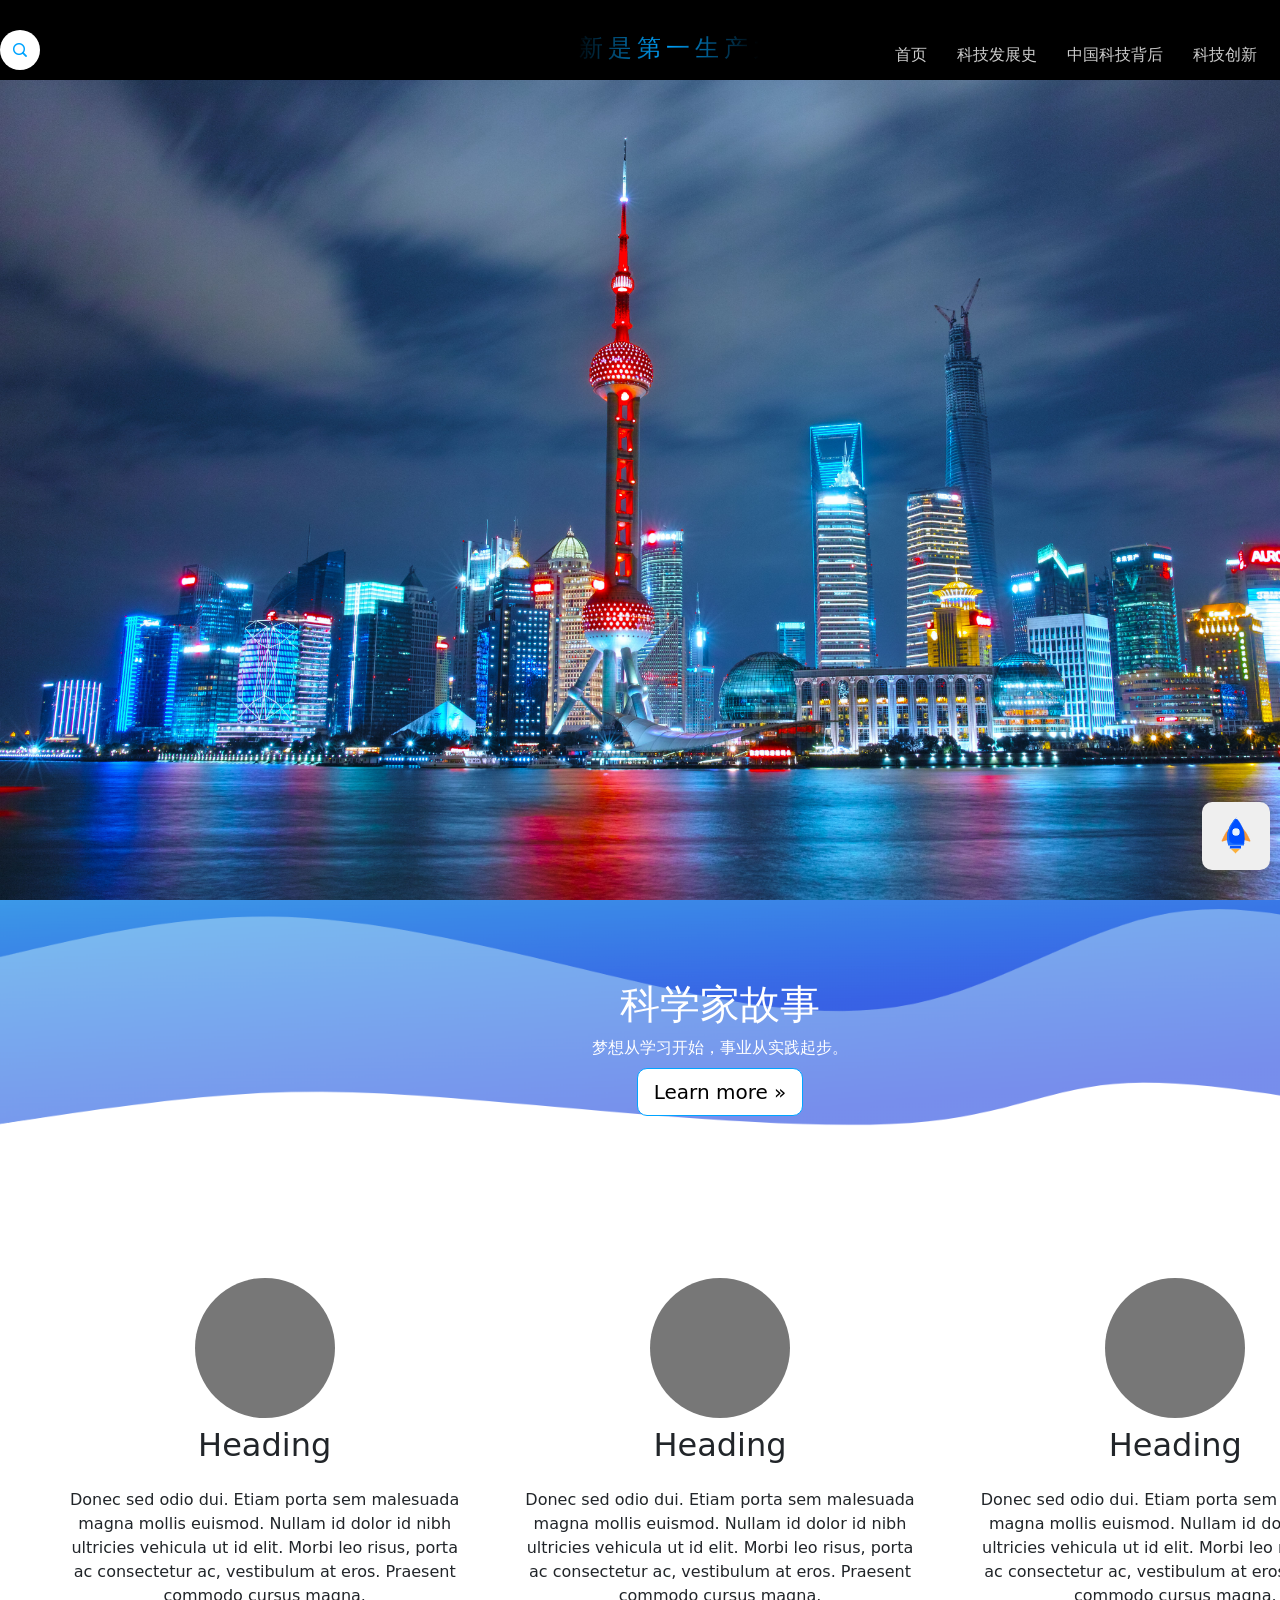
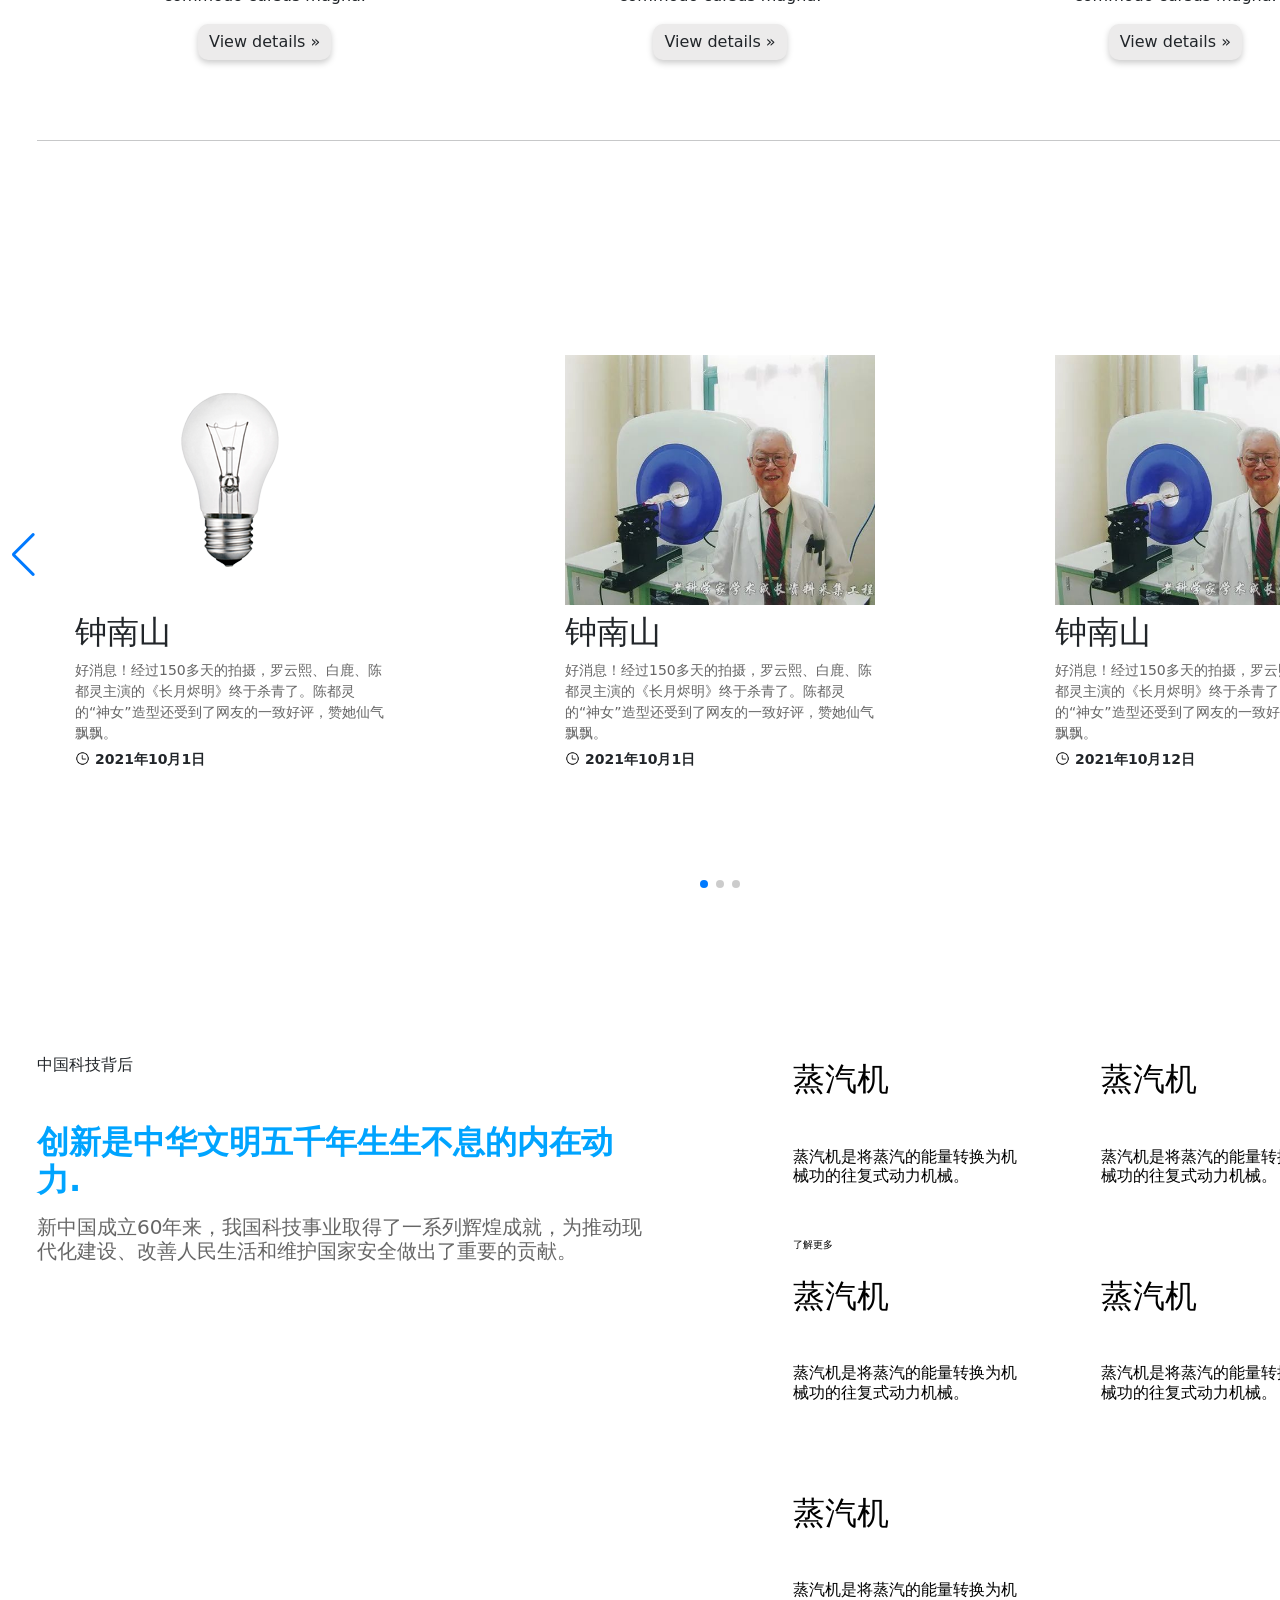
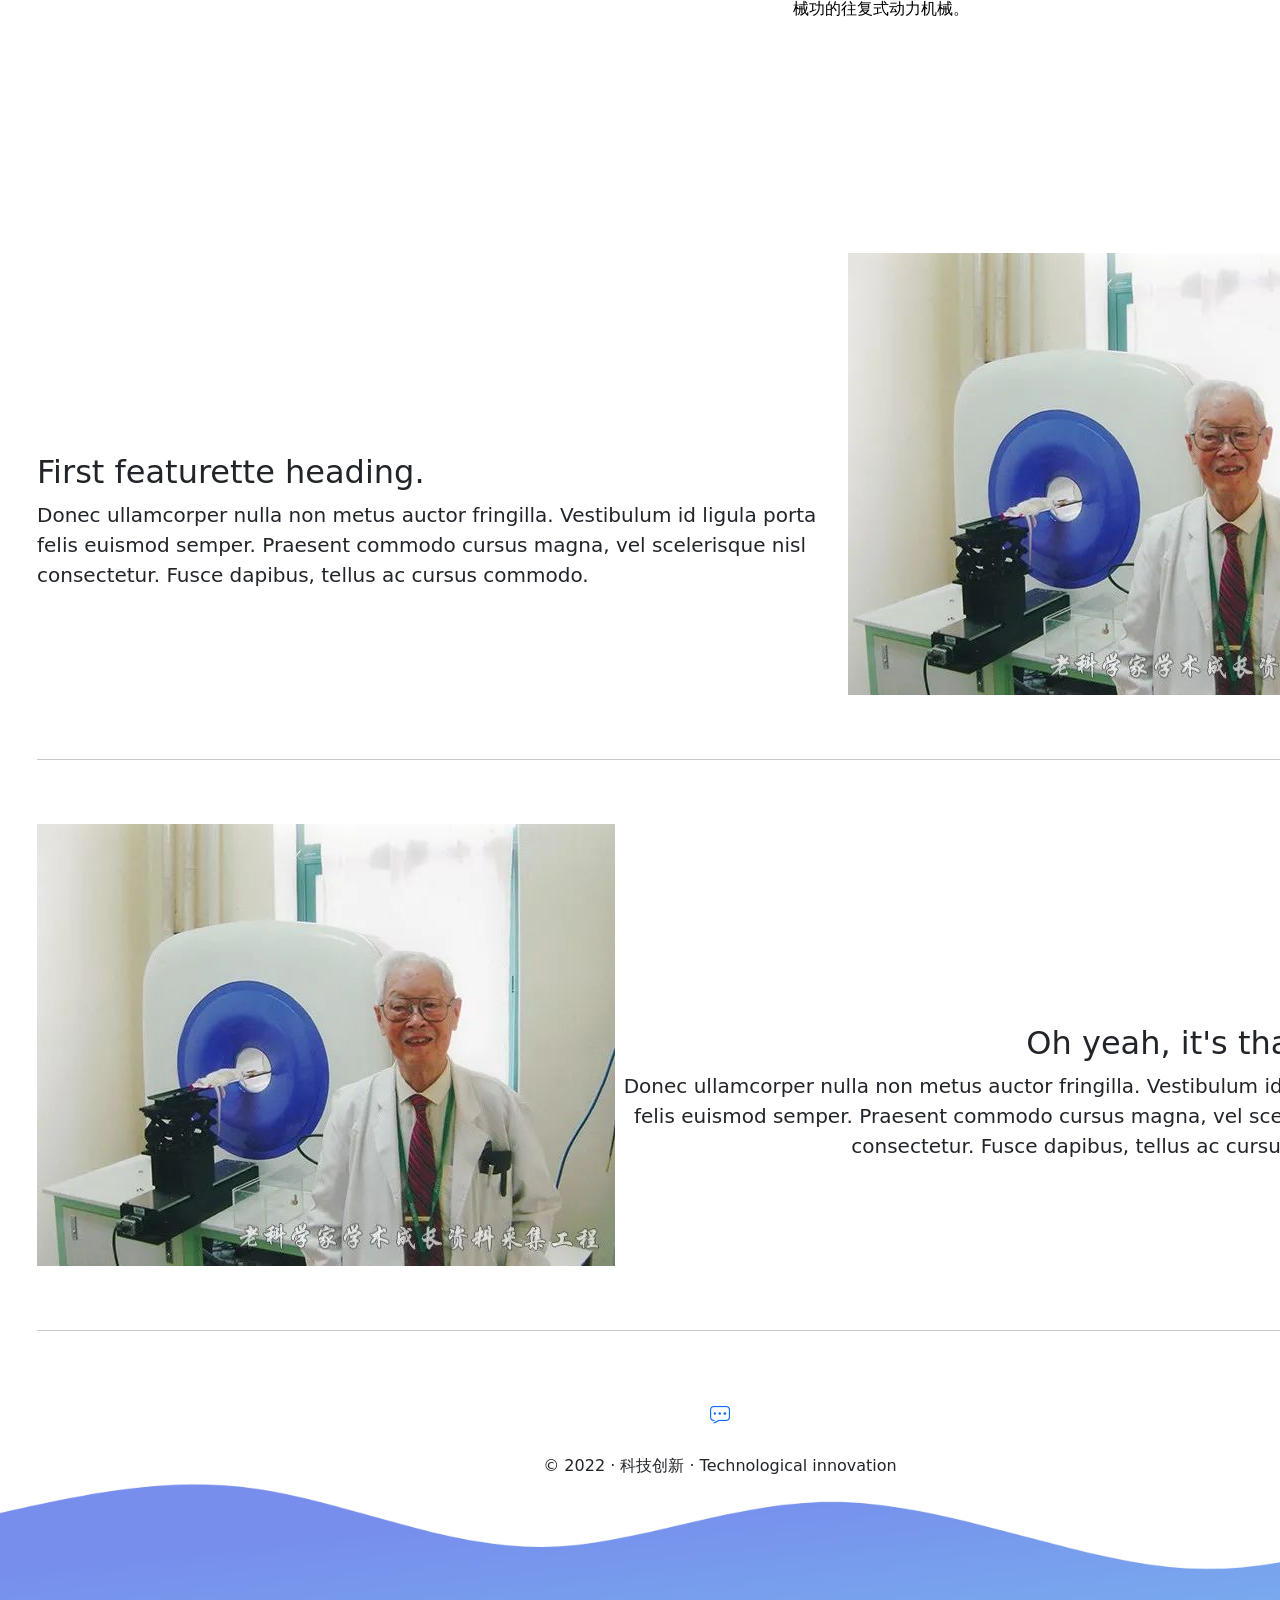
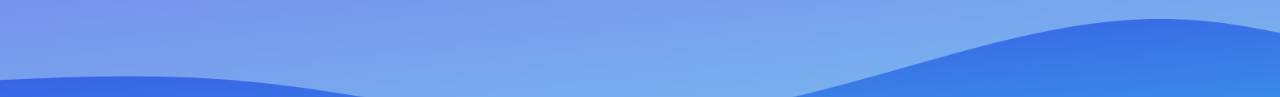
<file: 科技创新/index.html>
<!DOCTYPE html>
<html lang="en">

<head>
    <meta charset="UTF-8">
    <meta http-equiv="X-UA-Compatible" content="IE=edge">
    <meta name="viewport" content="width=device-width, initial-scale=1.0">
    <title>科技创新Document</title>
    <!-- swiper -->
    <link rel="stylesheet" href="css/swiper-bundle.css">
    <!-- 最新版本的 Bootstrap 核心 CSS 文件 -->
    <link rel="stylesheet" href="css/bootstrap.css">
    <!-- 图标样式 -->
    <link rel="stylesheet" href="css/iconfont.css">
    <!-- CSS only -->
    <link href="https://cdn.jsdelivr.net/npm/bootstrap@5.1.3/dist/css/bootstrap.min.css" rel="stylesheet" integrity="sha384-1BmE4kWBq78iYhFldvKuhfTAU6auU8tT94WrHftjDbrCEXSU1oBoqyl2QvZ6jIW3" crossorigin="anonymous">
    <!-- 初始化样式 -->
    <link rel="stylesheet" href="css/reset.css">
    <!-- 内容样式 -->
    <link rel="stylesheet" href="css/index.css">
    <!-- 导航页尾样式 -->
    <link rel="stylesheet" href="css/style.css">
</head>

<body>

    <!-- 导航 -->
    <div class="daohang">
        <nav class="bx">
            <div class="ss">
                <form action="http://www.baidu.com" method="post">
                    <div class="ss-box">
                        <input type="text" class="ss-text" placeholder="请输入内容" />
                        <a href="http://www.baidu.com" class="ss-bot"><span class="iconfont">&#xe63d;</span></a>
                    </div>
                </form>
            </div>
            <div class="sp">
                <span>创新是第一生产力</span>
            </div>

            <ul>
                <li><a href="">首页</a></li>
                <li><a href="">科技发展史</a></li>
                <li><a href="">中国科技背后</a></li>
                <li><a href="">科技创新</a></li>
                <li><a href="">在线留言</a></li>
            </ul>

        </nav>
    </div>

    <div id="dingbu"></div>
    <!-- banner -->
    <div class="banner">
        <div class="banner-box"></div>
    </div>

    <!-- 主体 -->
    <div class="main">
        <!-- 慕屏 -->
        <div class="jumbotron text-center">
            <div class="container">
                <h1 id="num2">科学家故事</h1>
                <p class="py-2" id="num1">梦想从学习开始，事业从实践起步。</p>
                <p id="num3"><a class="btn btn-primary btn-lg bd-10" href="#" role="button">Learn more »</a></p>
            </div>
        </div>
        <!-- 展示圈 -->
        <div class="row py-5 text-center bx ">
            <div class="col-lg-4">
                <img class="img-circle" src="[data-uri]" alt="Generic placeholder image" width="140" height="140">
                <h2 class="py-2">Heading</h2>
                <p class="py-3">Donec sed odio dui. Etiam porta sem malesuada magna mollis euismod. Nullam id dolor id nibh ultricies vehicula ut id elit. Morbi leo risus, porta ac consectetur ac, vestibulum at eros. Praesent commodo cursus magna.</p>
                <p><a class="btn btn-default bd-10" href="#" role="button">View details »</a></p>
            </div>
            <!-- /.col-lg-4 -->
            <div class="col-lg-4">
                <img class="img-circle" src="[data-uri]" alt="Generic placeholder image" width="140" height="140">
                <h2 class="py-2">Heading</h2>
                <p class="py-3">Donec sed odio dui. Etiam porta sem malesuada magna mollis euismod. Nullam id dolor id nibh ultricies vehicula ut id elit. Morbi leo risus, porta ac consectetur ac, vestibulum at eros. Praesent commodo cursus magna.</p>
                <p><a class="btn btn-default bd-10" href="#" role="button">View details »</a></p>
            </div>
            <!-- /.col-lg-4 -->
            <div class="col-lg-4">
                <img class="img-circle" src="[data-uri]" alt="Generic placeholder image" width="140" height="140">
                <h2 class="py-2">Heading</h2>
                <p class="py-3">Donec sed odio dui. Etiam porta sem malesuada magna mollis euismod. Nullam id dolor id nibh ultricies vehicula ut id elit. Morbi leo risus, porta ac consectetur ac, vestibulum at eros. Praesent commodo cursus magna.</p>
                <p><a class="btn btn-default bd-10" href="#" role="button">View details »</a></p>
            </div>
            <!-- /.col-lg-4 -->
            <hr class="featurette-divider" style="margin-top: 30px;">
        </div>

        <!-- Swiper -->
        <div class="swiper mySwiper swiper-initialized swiper-horizontal swiper-pointer-events">
            <div class="swiper-wrapper" id="swiper-wrapper-de933ed613e5cca3" aria-live="polite" style="transition-duration: 0ms; transform: translate3d(-1566px, 0px, 0px);">
                <div class="swiper-slide swiper-slide-duplicate swiper-slide-prev" data-swiper-slide-index="8" role="group" aria-label="9 / 9" style="width: 1536px; margin-right: 30px;" _mstaria-label="16744">Slide 9</div>
                <div class="swiper-slide swiper-slide-active" data-swiper-slide-index="0" role="group" aria-label="1 / 9" style="width: 1536px; margin-right: 30px;" _mstaria-label="16016">
                    <div id="shijianzhou">
                        <div class="sjz-img">
                            <a href=""><img src="img/sjz1.png" alt=""></a>
                        </div>
                        <div class="sjz-text text-sm-start">
                            <h2 class="py-2">钟南山</h2>
                            <p class="color-666">好消息！经过150多天的拍摄，罗云熙、白鹿、陈都灵主演的《长月烬明》终于杀青了。陈都灵的“神女”造型还受到了网友的一致好评，赞她仙气飘飘。</p>
                            <span>2021年10月1日</span>
                        </div>
                    </div>

                </div>
                <div class="swiper-slide swiper-slide-next" data-swiper-slide-index="1" role="group" aria-label="2 / 9" style="width: 1536px; margin-right: 30px;" _mstaria-label="16107">
                    <div id="shijianzhou">
                        <div class="sjz-img">
                            <a href=""><img src="img/rw1.jpg" alt=""></a>
                        </div>
                        <div class="sjz-text text-sm-start">
                            <h2 class="py-2">钟南山</h2>
                            <p class="color-666">好消息！经过150多天的拍摄，罗云熙、白鹿、陈都灵主演的《长月烬明》终于杀青了。陈都灵的“神女”造型还受到了网友的一致好评，赞她仙气飘飘。</p>
                            <span>2021年10月1日</span>
                        </div>
                    </div>
                </div>
                <div class="swiper-slide" data-swiper-slide-index="2" role="group" aria-label="3 / 9" style="width: 1536px; margin-right: 30px;" _mstaria-label="16198">
                    <div id="shijianzhou">
                        <div class="sjz-img">
                            <a href=""><img src="img/rw1.jpg" alt=""></a>
                        </div>
                        <div class="sjz-text text-sm-start">
                            <h2 class="py-2">钟南山</h2>
                            <p class="color-666">好消息！经过150多天的拍摄，罗云熙、白鹿、陈都灵主演的《长月烬明》终于杀青了。陈都灵的“神女”造型还受到了网友的一致好评，赞她仙气飘飘。</p>
                            <span>2021年10月12日</span>
                        </div>
                    </div>
                </div>
                <div class="swiper-slide" data-swiper-slide-index="3" role="group" aria-label="4 / 9" style="width: 1536px; margin-right: 30px;" _mstaria-label="16289">
                    <div id="shijianzhou">
                        <div class="sjz-img">
                            <a href=""><img src="img/rw1.jpg" alt=""></a>
                        </div>
                        <div class="sjz-text text-sm-start">
                            <h2 class="py-2">钟南山</h2>
                            <p class="color-666">好消息！经过150多天的拍摄，罗云熙、白鹿、陈都灵主演的《长月烬明》终于杀青了。陈都灵的“神女”造型还受到了网友的一致好评，赞她仙气飘飘。</p>
                            <span>2021年10月11日</span>
                        </div>
                    </div>
                </div>
                <div class="swiper-slide" data-swiper-slide-index="4" role="group" aria-label="5 / 9" style="width: 1536px; margin-right: 30px;" _mstaria-label="16380">Slide 5</div>
                <div class="swiper-slide" data-swiper-slide-index="5" role="group" aria-label="6 / 9" style="width: 1536px; margin-right: 30px;" _mstaria-label="16471">Slide 6</div>
                <div class="swiper-slide" data-swiper-slide-index="6" role="group" aria-label="7 / 9" style="width: 1536px; margin-right: 30px;" _mstaria-label="16562">Slide 7</div>
                <div class="swiper-slide" data-swiper-slide-index="7" role="group" aria-label="8 / 9" style="width: 1536px; margin-right: 30px;" _mstaria-label="16653">Slide 8</div>
                <div class="swiper-slide swiper-slide-duplicate-prev" data-swiper-slide-index="8" role="group" aria-label="9 / 9" style="width: 1536px; margin-right: 30px;" _mstaria-label="16744">Slide 9</div>
                <div class="swiper-slide swiper-slide-duplicate swiper-slide-duplicate-active" data-swiper-slide-index="0" role="group" aria-label="1 / 9" style="width: 1536px; margin-right: 30px;" _mstaria-label="16016">Slide 1</div>
            </div>
            <div class="swiper-button-next" tabindex="0" role="button" aria-label="Next slide" aria-controls="swiper-wrapper-de933ed613e5cca3" _mstaria-label="135655"></div>
            <div class="swiper-button-prev" tabindex="0" role="button" aria-label="Previous slide" aria-controls="swiper-wrapper-de933ed613e5cca3" _mstaria-label="235768"></div>

            <!-- 图文 -->
            <div class="swiper-pagination swiper-pagination-clickable swiper-pagination-bullets swiper-pagination-horizontal"><span class="swiper-pagination-bullet swiper-pagination-bullet-active" tabindex="0" role="button" aria-label="Go to slide 1" _mstaria-label="145132" aria-current="true"></span><span class="swiper-pagination-bullet" tabindex="0" role="button"
                    aria-label="Go to slide 2" _mstaria-label="145340"></span><span class="swiper-pagination-bullet" tabindex="0" role="button" aria-label="Go to slide 3" _mstaria-label="145548"></span><span class="swiper-pagination-bullet" tabindex="0" role="button"
                    aria-label="Go to slide 4" _mstaria-label="145756"></span><span class="swiper-pagination-bullet" tabindex="0" role="button" aria-label="Go to slide 5" _mstaria-label="145964"></span><span class="swiper-pagination-bullet" tabindex="0" role="button"
                    aria-label="Go to slide 6" _mstaria-label="146172"></span><span class="swiper-pagination-bullet" tabindex="0" role="button" aria-label="Go to slide 7" _mstaria-label="146380"></span><span class="swiper-pagination-bullet" tabindex="0" role="button"
                    aria-label="Go to slide 8" _mstaria-label="146588"></span><span class="swiper-pagination-bullet" tabindex="0" role="button" aria-label="Go to slide 9" _mstaria-label="146796"></span></div>
            <span class="swiper-notification" aria-live="assertive" aria-atomic="true"></span></div>


        <!-- 双屏 -->
        <div class="shuangping">
            <div class="bx sp-box-l">
                <div class="sp-l sp-row">
                    <h6>中国科技背后</h6>
                    <h2 class="pt-5 pb-3">创新是中华文明五千年生生不息的内在动力.</h2>
                    <h5 class="color-333"> 新中国成立60年来，我国科技事业取得了一系列辉煌成就，为推动现代化建设、改善人民生活和维护国家安全做出了重要的贡献。</h5>
                </div>
                <div class="sp-box-r sp-row">
                    <a class="sp-r" href="#">
                        <h2>蒸汽机</h2>
                        <h6 class="pt-5">蒸汽机是将蒸汽的能量转换为机械功的往复式动力机械。</h6>
                        <span>了解更多</span>
                    </a>
                    <a class="sp-r" href="#">
                        <h2>蒸汽机</h2>
                        <h6 class="pt-5">蒸汽机是将蒸汽的能量转换为机械功的往复式动力机械。</h6>
                    </a>
                    <a class="sp-r" href="#">
                        <h2>蒸汽机</h2>
                        <h6 class="pt-5">蒸汽机是将蒸汽的能量转换为机械功的往复式动力机械。</h6>
                    </a>
                    <a class="sp-r" href="#">
                        <h2>蒸汽机</h2>
                        <h6 class="pt-5">蒸汽机是将蒸汽的能量转换为机械功的往复式动力机械。</h6>
                    </a>
                    <a class="sp-r" href="#">
                        <h2>蒸汽机</h2>
                        <h6 class="pt-5">蒸汽机是将蒸汽的能量转换为机械功的往复式动力机械。</h6>
                    </a>

                </div>
            </div>
        </div>
    </div>

    <!-- 三屏 -->
    <div class="sanping bx">
        <div class="row featurette py-5">
            <div class="col-md-7" id="num4">
                <h2 class="featurette-heading">First featurette heading. </h2>
                <p class="lead pt-2">Donec ullamcorper nulla non metus auctor fringilla. Vestibulum id ligula porta felis euismod semper. Praesent commodo cursus magna, vel scelerisque nisl consectetur. Fusce dapibus, tellus ac cursus commodo.</p>
            </div>
            <div class="col-md-5">
                <div>
                    <img src="img/rw1.jpg" alt="" id="img1">
                </div>
            </div>
        </div>

        <hr class="featurette-divider">

        <div class="row featurette py-5">
            <div class="col-md-5 col-md-pull-7 red-bgtwo">
                <div>
                    <img src="img/rw1.jpg" alt="" id="img2">
                </div>
            </div>
            <div class="col-md-7 col-md-push-5" id="num5">
                <h2 class="featurette-heading">Oh yeah, it's that good. </h2>
                <p class="lead pt-2">Donec ullamcorper nulla non metus auctor fringilla. Vestibulum id ligula porta felis euismod semper. Praesent commodo cursus magna, vel scelerisque nisl consectetur. Fusce dapibus, tellus ac cursus commodo.</p>
            </div>

        </div>

        <hr class="featurette-divider">

        <!-- FOOTER -->
    </div>
    </div>
    </div>
    <footer class="text-center">
        <p class="pull-right py-3"><a href="mailto:1774969772@qq.com" title="联系我们"><span class="iconfont" style="font-size: 30px;">&#xe710;</span></a></p>
        <p>© 2022 · 科技创新 · Technological innovation</p>
    </footer>

    <button onclick="huoJian()" id="huojian" title="返回顶部"><img src="img/huojian.png"></button>

    <!-- 导航栏特效 -->
    <script>
        window.addEventListener("scroll", () => {
            let daohang = document.querySelector('.daohang');
            daohang.classList.toggle('sticky', window.scrollY > 0);
        })
    </script>


    <!-- 点击按钮，返回顶部 -->
    <script>
        function huoJian() {
            document.body.scrollTop = 0;
            document.documentElement.scrollTop = 0;
        }
    </script>
    <script src="js/index.js"></script>

    <script src="js/swiper-bundle.min.js"></script>

    <script>
        var swiper = new Swiper(".mySwiper", {
            slidesPerView: 3,
            spaceBetween: 30,
            slidesPerGroup: 3,
            loop: true,
            loopFillGroupWithBlank: true,
            pagination: {
                el: ".swiper-pagination",
                clickable: true,
            },
            navigation: {
                nextEl: ".swiper-button-next",
                prevEl: ".swiper-button-prev",
            },
            autoplay: {
                delay: 5000,
                stopOnLastSlide: false,
                disableOnInteraction: true,
            },
        });
    </script>
    <!-- 获取滚动条高度 -->
    <script>
        var x = document.documentElement.scrollTop; //firefox
        console.log(x);
    </script>
</body>

</html>
</file>
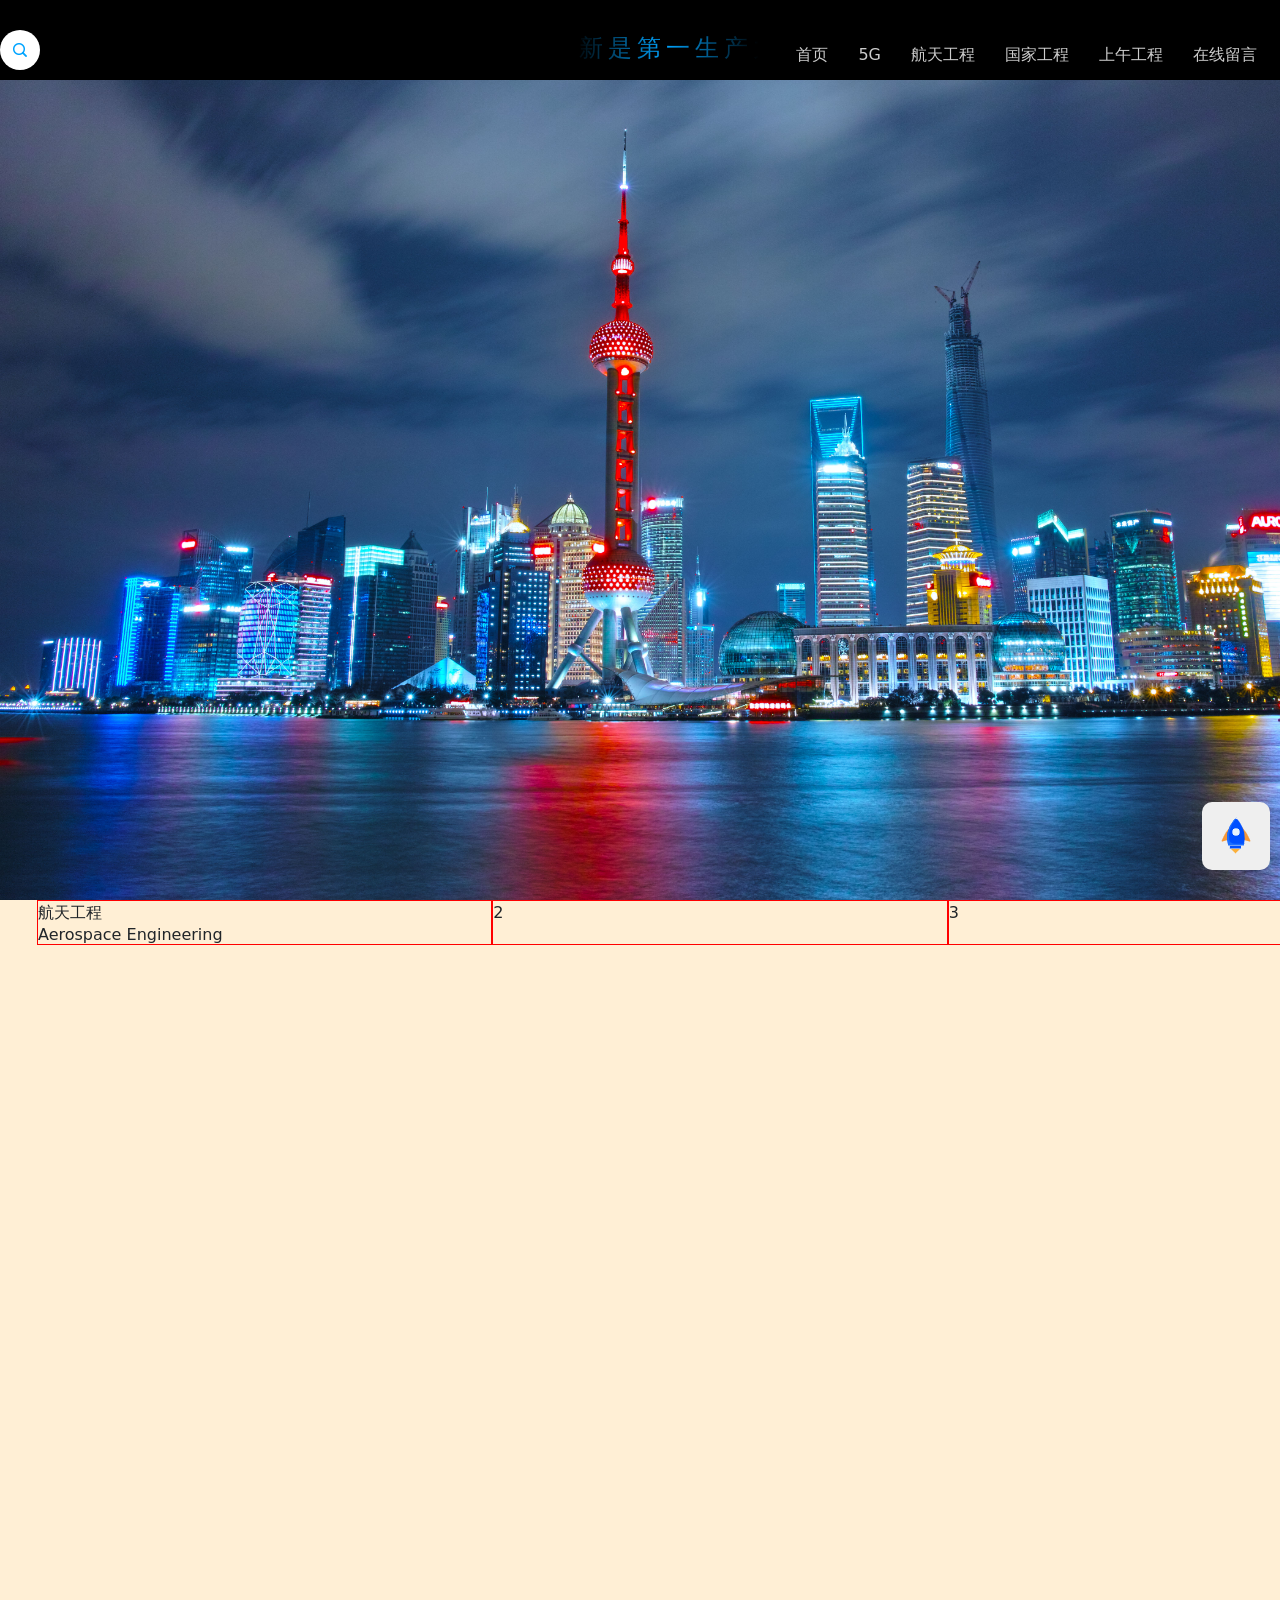
<file: 科技创新/one.html>
<!DOCTYPE html>
<html lang="en">

<head>
    <meta charset="UTF-8">
    <meta http-equiv="X-UA-Compatible" content="IE=edge">
    <meta name="viewport" content="width=device-width, initial-scale=1.0">
    <title>Document</title>
    <!-- swiper -->
    <link rel="stylesheet" href="css/swiper-bundle.css">
    <!-- 最新版本的 Bootstrap 核心 CSS 文件 -->
    <link rel="stylesheet" href="css/bootstrap.css">
    <!-- 图标样式 -->
    <link rel="stylesheet" href="css/iconfont.css">
    <!-- CSS only -->
    <link href="https://cdn.jsdelivr.net/npm/bootstrap@5.1.3/dist/css/bootstrap.min.css" rel="stylesheet" integrity="sha384-1BmE4kWBq78iYhFldvKuhfTAU6auU8tT94WrHftjDbrCEXSU1oBoqyl2QvZ6jIW3" crossorigin="anonymous">
    <!-- 初始化样式 -->
    <link rel="stylesheet" href="css/reset.css">
    <!-- 内容样式 -->
    <link rel="stylesheet" href="css/index.css">
    <!-- 导航页尾样式 -->
    <link rel="stylesheet" href="css/style.css">
    <!-- ONE内容样式 -->
    <link rel="stylesheet" href="css/one.css">
</head>

<body>
    <!-- 导航 -->
    <div class="daohang">
        <nav class="bx">
            <div class="ss">
                <form action="http://www.baidu.com" method="post">
                    <div class="ss-box">
                        <input type="text" class="ss-text" placeholder="请输入内容" />
                        <a href="http://www.baidu.com" class="ss-bot"><span class="iconfont">&#xe63d;</span></a>
                    </div>
                </form>
            </div>
            <div class="sp">
                <span>创新是第一生产力</span>
            </div>

            <ul>
                <li><a href="">首页</a></li>
                <li><a href="">5G</a></li>
                <li><a href="">航天工程</a></li>
                <li><a href="">国家工程</a></li>
                <li><a href="">上午工程</a></li>
                <li><a href="">在线留言</a></li>
                <li><a href="">科技创新</a></li>
            </ul>

        </nav>
    </div>

    <!-- banner -->
    <div class="banner">
        <img src="img/banner.jpg" alt="">
    </div>
    <!-- 主体 -->
    <div class="main">
        <div class="bx main-conten">
            <div class="main-box">
                <p>航天工程</p>
                <h6>Aerospace Engineering</h6>
            </div>
            <div class="main-box">2</div>
            <div class="main-box">3</div>

        </div>

    </div>
    <div id="dingbu"></div>


    <button onclick="huoJian()" id="huojian" title="返回顶部"><img src="img/huojian.png"></button>

    <script>
        // 点击按钮，返回顶部
        function huoJian() {
            document.body.scrollTop = 0;
            document.documentElement.scrollTop = 0;
        }
    </script>
    <script src="js/index.js"></script>
    <script src="js/swiper-bundle.min.js"></script>
    <script>
        var swiper = new Swiper(".mySwiper", {
            slidesPerView: 3,
            spaceBetween: 30,
            slidesPerGroup: 3,
            loop: true,
            loopFillGroupWithBlank: true,
            pagination: {
                el: ".swiper-pagination",
                clickable: true,
            },
            navigation: {
                nextEl: ".swiper-button-next",
                prevEl: ".swiper-button-prev",
            },
        });
    </script>
    <!-- 导航栏特效 -->
    <script>
        window.addEventListener("scroll", () => {
            let daohang = document.querySelector('.daohang');
            daohang.classList.toggle('sticky', window.scrollY > 0);
        })
    </script>
</body>

</html>
</file>
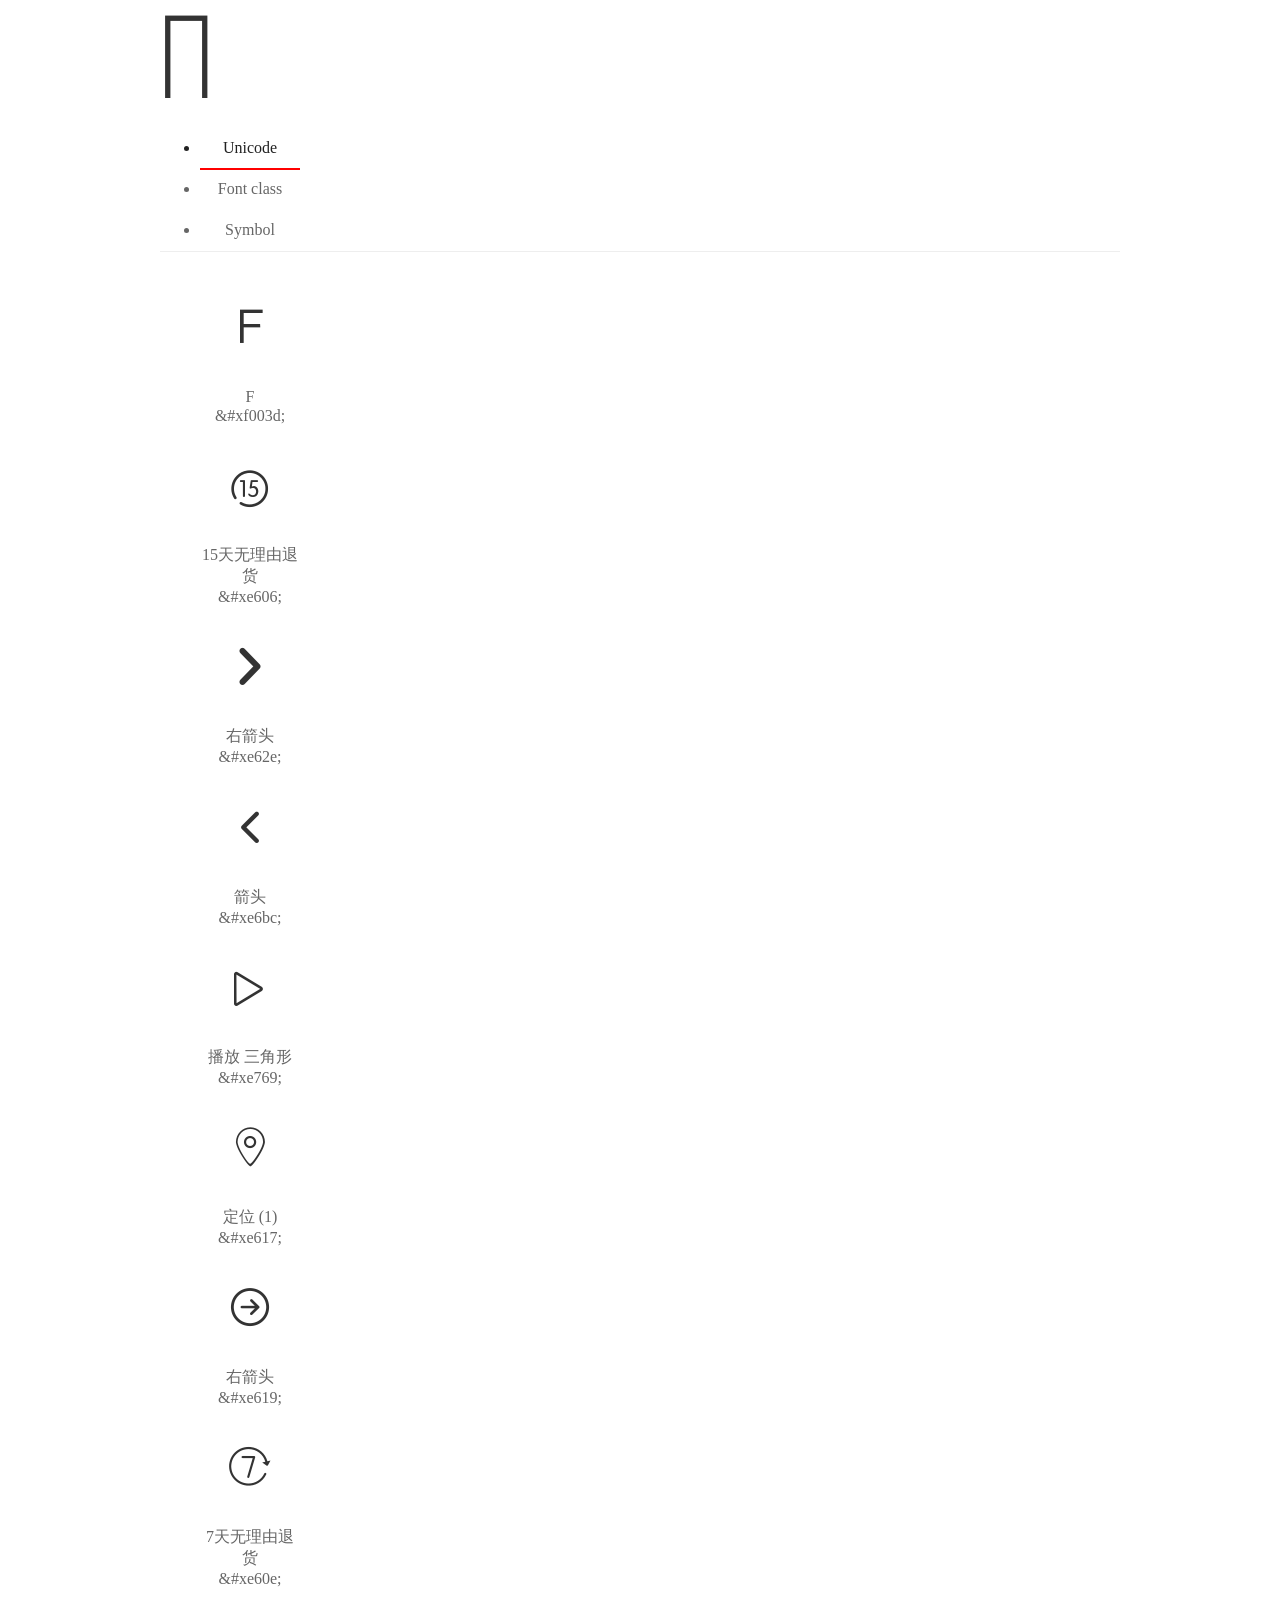
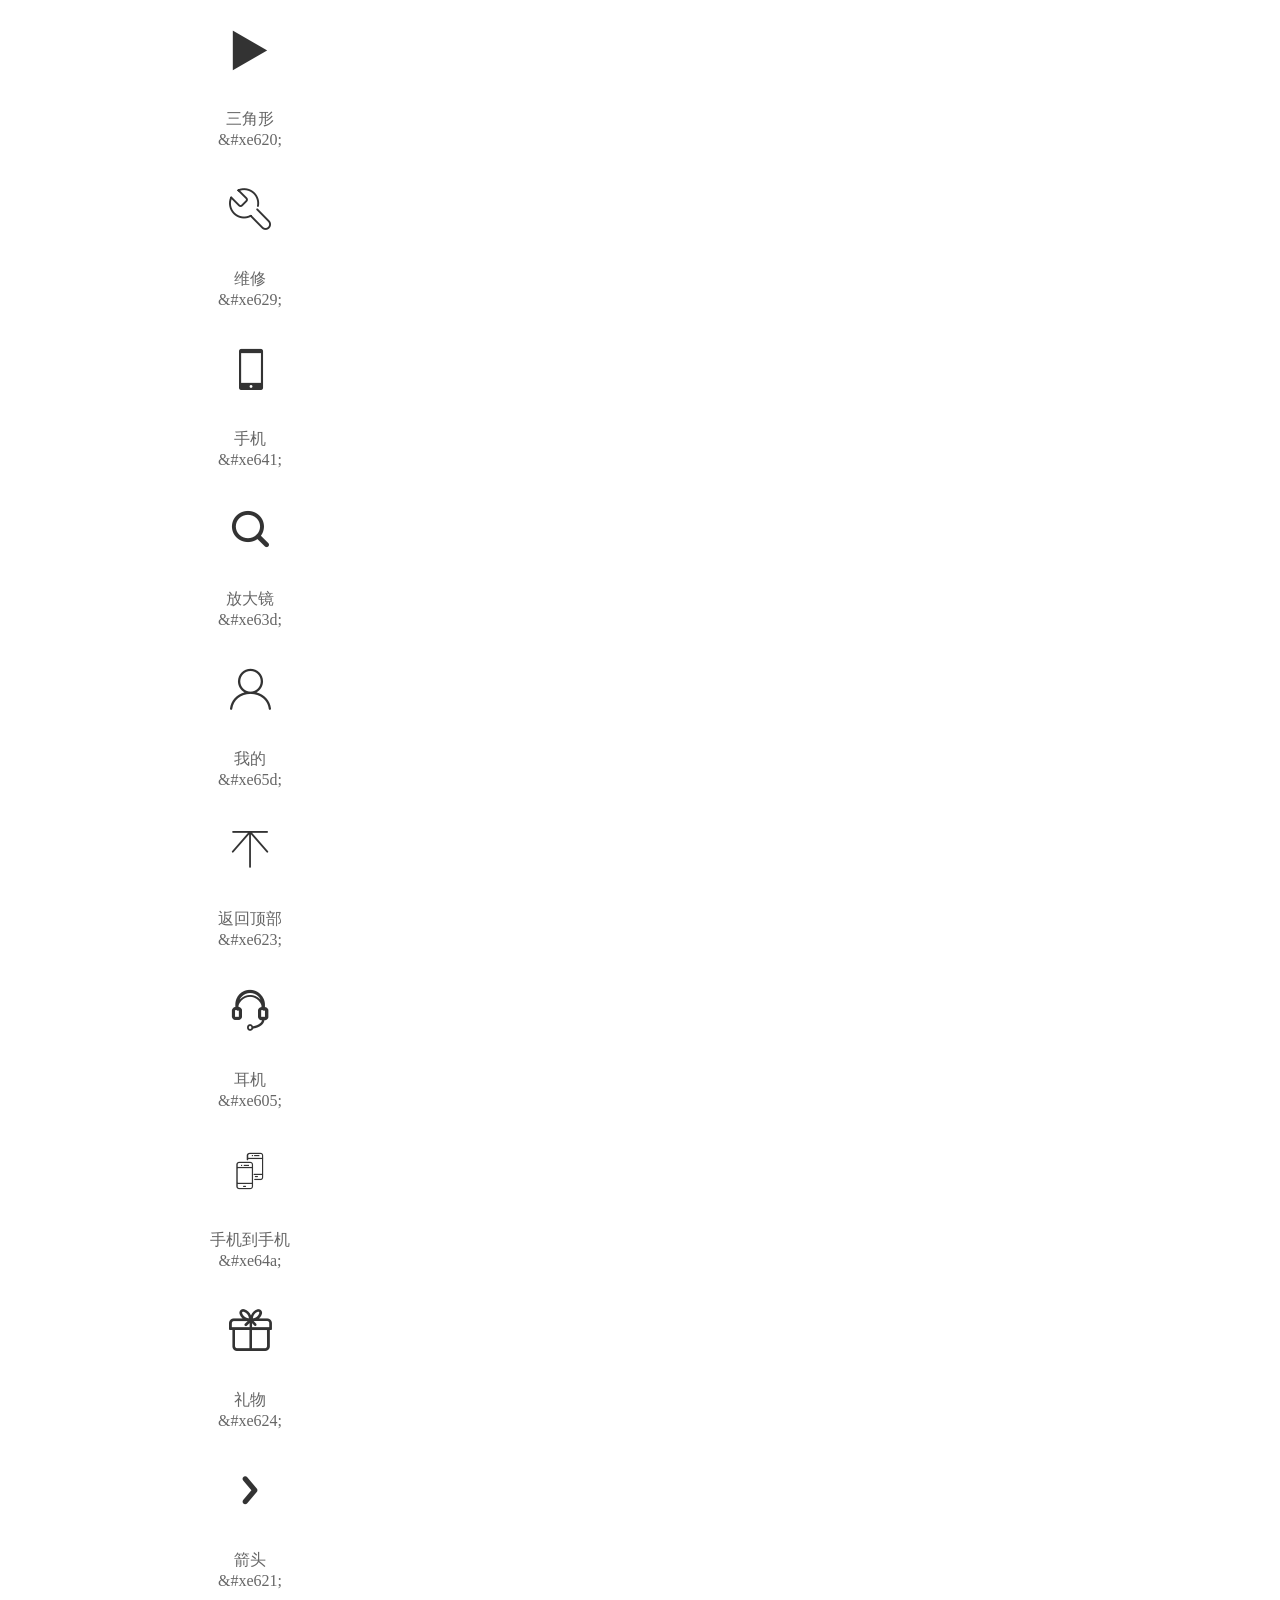
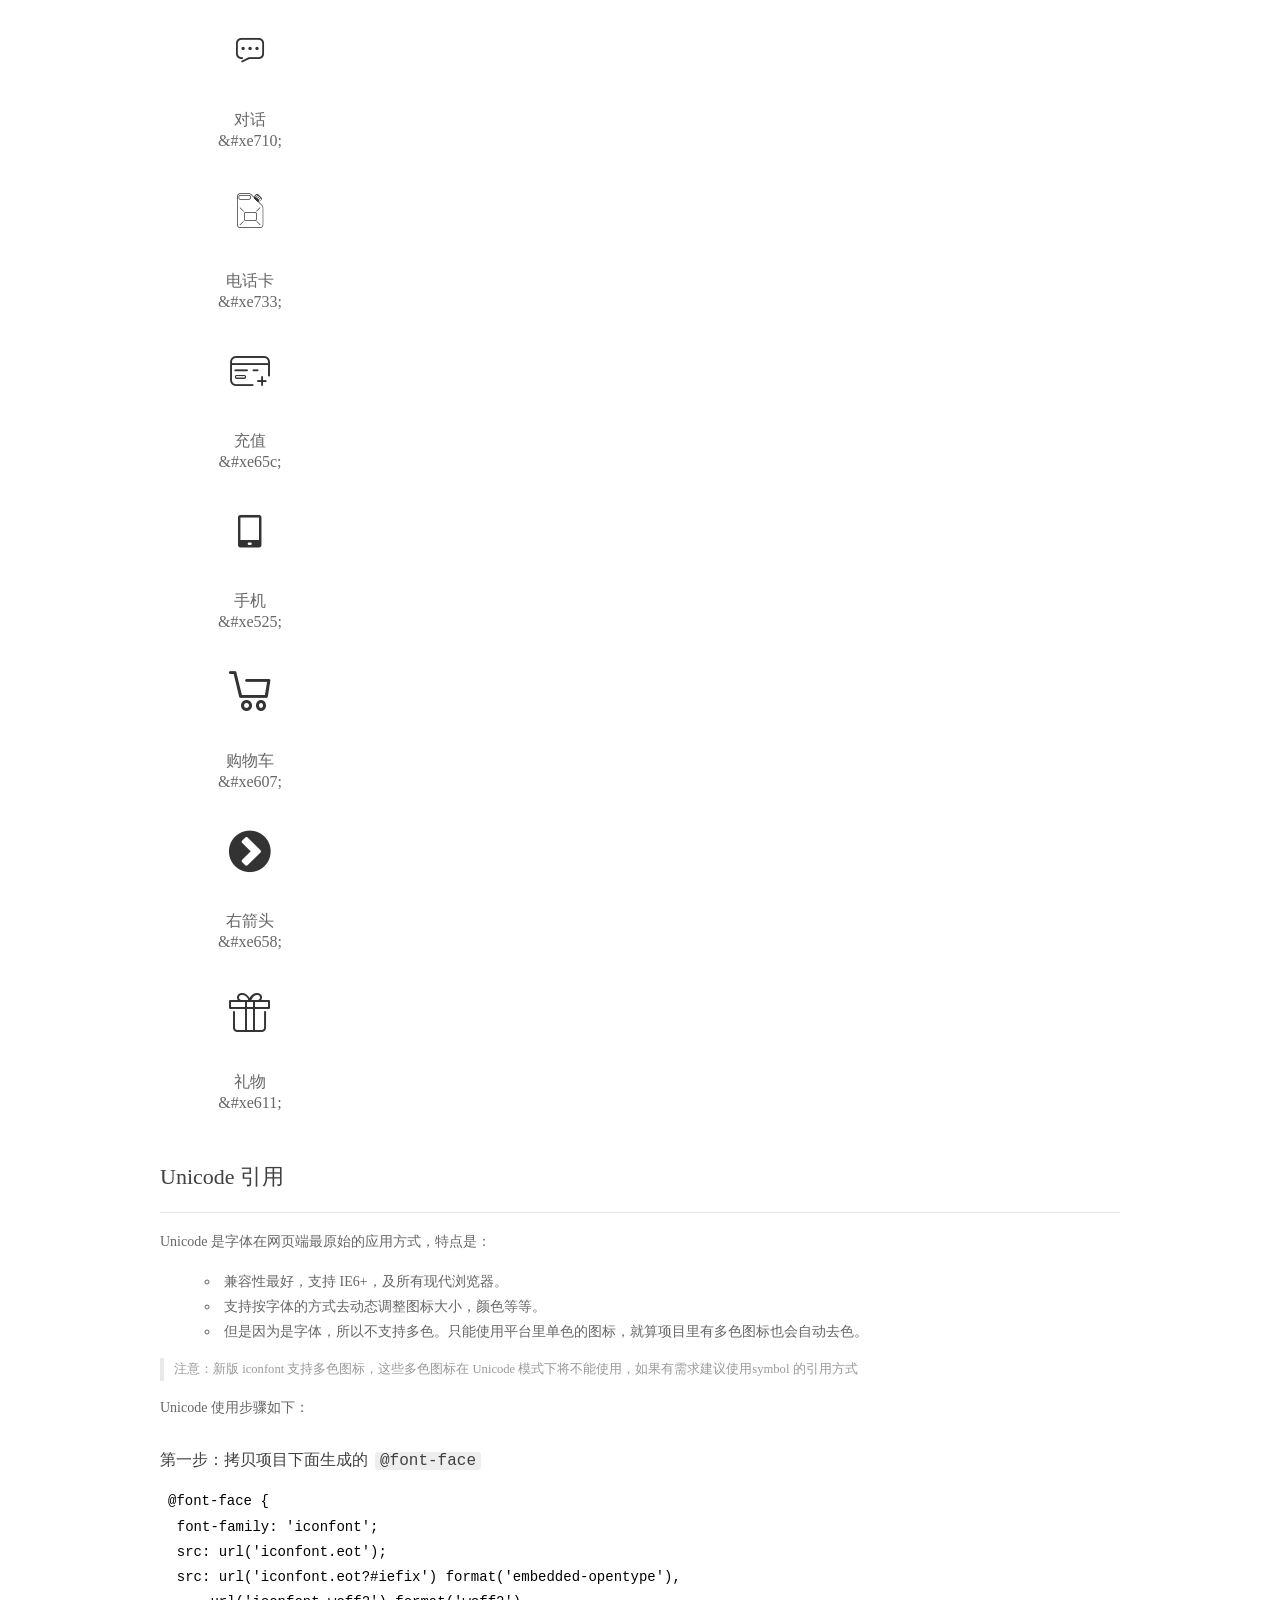
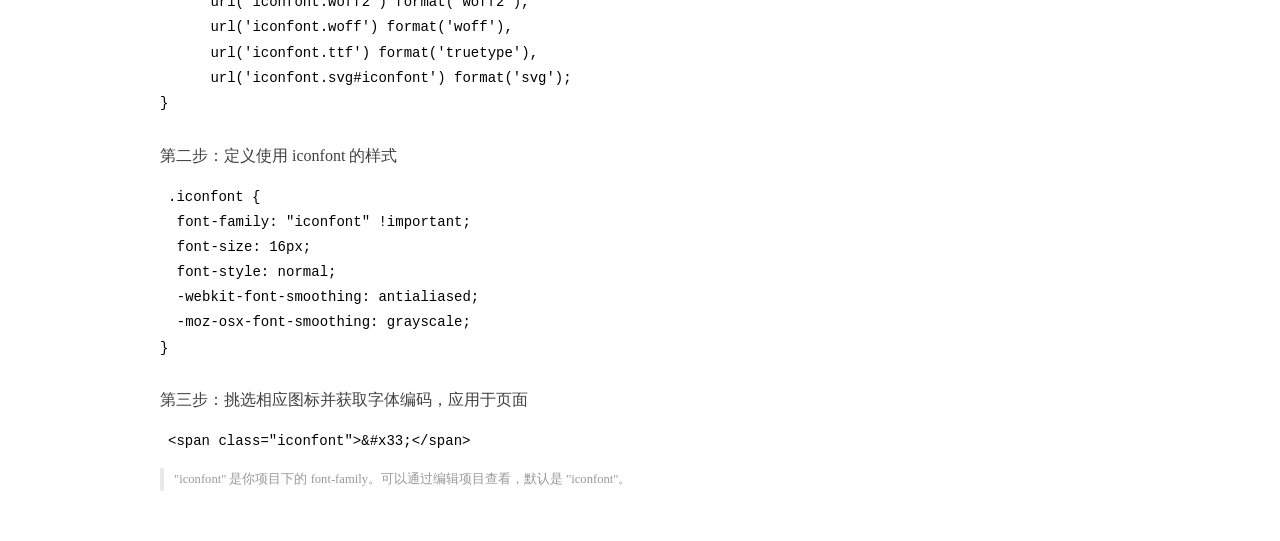
<file: 科技创新/css/demo_index.html>
<!DOCTYPE html>
<html>
<head>
  <meta charset="utf-8"/>
  <title>IconFont Demo</title>
  <link rel="shortcut icon" href="https://gtms04.alicdn.com/tps/i4/TB1_oz6GVXXXXaFXpXXJDFnIXXX-64-64.ico" type="image/x-icon"/>
  <link rel="stylesheet" href="https://g.alicdn.com/thx/cube/1.3.2/cube.min.css">
  <link rel="stylesheet" href="demo.css">
  <link rel="stylesheet" href="iconfont.css">
  <script src="iconfont.js"></script>
  <!-- jQuery -->
  <script src="https://a1.alicdn.com/oss/uploads/2018/12/26/7bfddb60-08e8-11e9-9b04-53e73bb6408b.js"></script>
  <!-- 代码高亮 -->
  <script src="https://a1.alicdn.com/oss/uploads/2018/12/26/a3f714d0-08e6-11e9-8a15-ebf944d7534c.js"></script>
</head>
<body>
  <div class="main">
    <h1 class="logo"><a href="https://www.iconfont.cn/" title="iconfont 首页" target="_blank">&#xe86b;</a></h1>
    <div class="nav-tabs">
      <ul id="tabs" class="dib-box">
        <li class="dib active"><span>Unicode</span></li>
        <li class="dib"><span>Font class</span></li>
        <li class="dib"><span>Symbol</span></li>
      </ul>
      
    </div>
    <div class="tab-container">
      <div class="content unicode" style="display: block;">
          <ul class="icon_lists dib-box">
          
            <li class="dib">
              <span class="icon iconfont">&#xf003d;</span>
                <div class="name">F</div>
                <div class="code-name">&amp;#xf003d;</div>
              </li>
          
            <li class="dib">
              <span class="icon iconfont">&#xe606;</span>
                <div class="name">15天无理由退货</div>
                <div class="code-name">&amp;#xe606;</div>
              </li>
          
            <li class="dib">
              <span class="icon iconfont">&#xe62e;</span>
                <div class="name">右箭头</div>
                <div class="code-name">&amp;#xe62e;</div>
              </li>
          
            <li class="dib">
              <span class="icon iconfont">&#xe6bc;</span>
                <div class="name">箭头</div>
                <div class="code-name">&amp;#xe6bc;</div>
              </li>
          
            <li class="dib">
              <span class="icon iconfont">&#xe769;</span>
                <div class="name">播放 三角形</div>
                <div class="code-name">&amp;#xe769;</div>
              </li>
          
            <li class="dib">
              <span class="icon iconfont">&#xe617;</span>
                <div class="name">定位 (1)</div>
                <div class="code-name">&amp;#xe617;</div>
              </li>
          
            <li class="dib">
              <span class="icon iconfont">&#xe619;</span>
                <div class="name">右箭头</div>
                <div class="code-name">&amp;#xe619;</div>
              </li>
          
            <li class="dib">
              <span class="icon iconfont">&#xe60e;</span>
                <div class="name">7天无理由退货</div>
                <div class="code-name">&amp;#xe60e;</div>
              </li>
          
            <li class="dib">
              <span class="icon iconfont">&#xe620;</span>
                <div class="name">三角形</div>
                <div class="code-name">&amp;#xe620;</div>
              </li>
          
            <li class="dib">
              <span class="icon iconfont">&#xe629;</span>
                <div class="name">维修</div>
                <div class="code-name">&amp;#xe629;</div>
              </li>
          
            <li class="dib">
              <span class="icon iconfont">&#xe641;</span>
                <div class="name">手机</div>
                <div class="code-name">&amp;#xe641;</div>
              </li>
          
            <li class="dib">
              <span class="icon iconfont">&#xe63d;</span>
                <div class="name">放大镜</div>
                <div class="code-name">&amp;#xe63d;</div>
              </li>
          
            <li class="dib">
              <span class="icon iconfont">&#xe65d;</span>
                <div class="name">我的</div>
                <div class="code-name">&amp;#xe65d;</div>
              </li>
          
            <li class="dib">
              <span class="icon iconfont">&#xe623;</span>
                <div class="name">返回顶部</div>
                <div class="code-name">&amp;#xe623;</div>
              </li>
          
            <li class="dib">
              <span class="icon iconfont">&#xe605;</span>
                <div class="name">耳机</div>
                <div class="code-name">&amp;#xe605;</div>
              </li>
          
            <li class="dib">
              <span class="icon iconfont">&#xe64a;</span>
                <div class="name">手机到手机</div>
                <div class="code-name">&amp;#xe64a;</div>
              </li>
          
            <li class="dib">
              <span class="icon iconfont">&#xe624;</span>
                <div class="name">礼物</div>
                <div class="code-name">&amp;#xe624;</div>
              </li>
          
            <li class="dib">
              <span class="icon iconfont">&#xe621;</span>
                <div class="name">箭头</div>
                <div class="code-name">&amp;#xe621;</div>
              </li>
          
            <li class="dib">
              <span class="icon iconfont">&#xe710;</span>
                <div class="name">对话</div>
                <div class="code-name">&amp;#xe710;</div>
              </li>
          
            <li class="dib">
              <span class="icon iconfont">&#xe733;</span>
                <div class="name">电话卡</div>
                <div class="code-name">&amp;#xe733;</div>
              </li>
          
            <li class="dib">
              <span class="icon iconfont">&#xe65c;</span>
                <div class="name">充值</div>
                <div class="code-name">&amp;#xe65c;</div>
              </li>
          
            <li class="dib">
              <span class="icon iconfont">&#xe525;</span>
                <div class="name">手机</div>
                <div class="code-name">&amp;#xe525;</div>
              </li>
          
            <li class="dib">
              <span class="icon iconfont">&#xe607;</span>
                <div class="name">购物车</div>
                <div class="code-name">&amp;#xe607;</div>
              </li>
          
            <li class="dib">
              <span class="icon iconfont">&#xe658;</span>
                <div class="name">右箭头</div>
                <div class="code-name">&amp;#xe658;</div>
              </li>
          
            <li class="dib">
              <span class="icon iconfont">&#xe611;</span>
                <div class="name">礼物</div>
                <div class="code-name">&amp;#xe611;</div>
              </li>
          
          </ul>
          <div class="article markdown">
          <h2 id="unicode-">Unicode 引用</h2>
          <hr>

          <p>Unicode 是字体在网页端最原始的应用方式，特点是：</p>
          <ul>
            <li>兼容性最好，支持 IE6+，及所有现代浏览器。</li>
            <li>支持按字体的方式去动态调整图标大小，颜色等等。</li>
            <li>但是因为是字体，所以不支持多色。只能使用平台里单色的图标，就算项目里有多色图标也会自动去色。</li>
          </ul>
          <blockquote>
            <p>注意：新版 iconfont 支持多色图标，这些多色图标在 Unicode 模式下将不能使用，如果有需求建议使用symbol 的引用方式</p>
          </blockquote>
          <p>Unicode 使用步骤如下：</p>
          <h3 id="-font-face">第一步：拷贝项目下面生成的 <code>@font-face</code></h3>
<pre><code class="language-css"
>@font-face {
  font-family: 'iconfont';
  src: url('iconfont.eot');
  src: url('iconfont.eot?#iefix') format('embedded-opentype'),
      url('iconfont.woff2') format('woff2'),
      url('iconfont.woff') format('woff'),
      url('iconfont.ttf') format('truetype'),
      url('iconfont.svg#iconfont') format('svg');
}
</code></pre>
          <h3 id="-iconfont-">第二步：定义使用 iconfont 的样式</h3>
<pre><code class="language-css"
>.iconfont {
  font-family: "iconfont" !important;
  font-size: 16px;
  font-style: normal;
  -webkit-font-smoothing: antialiased;
  -moz-osx-font-smoothing: grayscale;
}
</code></pre>
          <h3 id="-">第三步：挑选相应图标并获取字体编码，应用于页面</h3>
<pre>
<code class="language-html"
>&lt;span class="iconfont"&gt;&amp;#x33;&lt;/span&gt;
</code></pre>
          <blockquote>
            <p>"iconfont" 是你项目下的 font-family。可以通过编辑项目查看，默认是 "iconfont"。</p>
          </blockquote>
          </div>
      </div>
      <div class="content font-class">
        <ul class="icon_lists dib-box">
          
          <li class="dib">
            <span class="icon iconfont icon-F"></span>
            <div class="name">
              F
            </div>
            <div class="code-name">.icon-F
            </div>
          </li>
          
          <li class="dib">
            <span class="icon iconfont icon-15tianwuliyoutuihuo"></span>
            <div class="name">
              15天无理由退货
            </div>
            <div class="code-name">.icon-15tianwuliyoutuihuo
            </div>
          </li>
          
          <li class="dib">
            <span class="icon iconfont icon-iconfonticonfonti2copycopy"></span>
            <div class="name">
              右箭头
            </div>
            <div class="code-name">.icon-iconfonticonfonti2copycopy
            </div>
          </li>
          
          <li class="dib">
            <span class="icon iconfont icon-jiantouarrowhead7"></span>
            <div class="name">
              箭头
            </div>
            <div class="code-name">.icon-jiantouarrowhead7
            </div>
          </li>
          
          <li class="dib">
            <span class="icon iconfont icon-bofangsanjiaoxing"></span>
            <div class="name">
              播放 三角形
            </div>
            <div class="code-name">.icon-bofangsanjiaoxing
            </div>
          </li>
          
          <li class="dib">
            <span class="icon iconfont icon-dingwei1"></span>
            <div class="name">
              定位 (1)
            </div>
            <div class="code-name">.icon-dingwei1
            </div>
          </li>
          
          <li class="dib">
            <span class="icon iconfont icon-youjiantou"></span>
            <div class="name">
              右箭头
            </div>
            <div class="code-name">.icon-youjiantou
            </div>
          </li>
          
          <li class="dib">
            <span class="icon iconfont icon-7tianwuliyoutuihuo"></span>
            <div class="name">
              7天无理由退货
            </div>
            <div class="code-name">.icon-7tianwuliyoutuihuo
            </div>
          </li>
          
          <li class="dib">
            <span class="icon iconfont icon-sanjiaoxing"></span>
            <div class="name">
              三角形
            </div>
            <div class="code-name">.icon-sanjiaoxing
            </div>
          </li>
          
          <li class="dib">
            <span class="icon iconfont icon-buoumaotubiao46"></span>
            <div class="name">
              维修
            </div>
            <div class="code-name">.icon-buoumaotubiao46
            </div>
          </li>
          
          <li class="dib">
            <span class="icon iconfont icon-tel"></span>
            <div class="name">
              手机
            </div>
            <div class="code-name">.icon-tel
            </div>
          </li>
          
          <li class="dib">
            <span class="icon iconfont icon-fangdajing"></span>
            <div class="name">
              放大镜
            </div>
            <div class="code-name">.icon-fangdajing
            </div>
          </li>
          
          <li class="dib">
            <span class="icon iconfont icon-my_icon"></span>
            <div class="name">
              我的
            </div>
            <div class="code-name">.icon-my_icon
            </div>
          </li>
          
          <li class="dib">
            <span class="icon iconfont icon-fanhuidingbu"></span>
            <div class="name">
              返回顶部
            </div>
            <div class="code-name">.icon-fanhuidingbu
            </div>
          </li>
          
          <li class="dib">
            <span class="icon iconfont icon-erji"></span>
            <div class="name">
              耳机
            </div>
            <div class="code-name">.icon-erji
            </div>
          </li>
          
          <li class="dib">
            <span class="icon iconfont icon-shoujidaoshouji"></span>
            <div class="name">
              手机到手机
            </div>
            <div class="code-name">.icon-shoujidaoshouji
            </div>
          </li>
          
          <li class="dib">
            <span class="icon iconfont icon-gifs"></span>
            <div class="name">
              礼物
            </div>
            <div class="code-name">.icon-gifs
            </div>
          </li>
          
          <li class="dib">
            <span class="icon iconfont icon-jiantou"></span>
            <div class="name">
              箭头
            </div>
            <div class="code-name">.icon-jiantou
            </div>
          </li>
          
          <li class="dib">
            <span class="icon iconfont icon-duihua"></span>
            <div class="name">
              对话
            </div>
            <div class="code-name">.icon-duihua
            </div>
          </li>
          
          <li class="dib">
            <span class="icon iconfont icon-dianhuaqia"></span>
            <div class="name">
              电话卡
            </div>
            <div class="code-name">.icon-dianhuaqia
            </div>
          </li>
          
          <li class="dib">
            <span class="icon iconfont icon-chongzhi"></span>
            <div class="name">
              充值
            </div>
            <div class="code-name">.icon-chongzhi
            </div>
          </li>
          
          <li class="dib">
            <span class="icon iconfont icon-shouji"></span>
            <div class="name">
              手机
            </div>
            <div class="code-name">.icon-shouji
            </div>
          </li>
          
          <li class="dib">
            <span class="icon iconfont icon-gouwuche"></span>
            <div class="name">
              购物车
            </div>
            <div class="code-name">.icon-gouwuche
            </div>
          </li>
          
          <li class="dib">
            <span class="icon iconfont icon-youjiantou1"></span>
            <div class="name">
              右箭头
            </div>
            <div class="code-name">.icon-youjiantou1
            </div>
          </li>
          
          <li class="dib">
            <span class="icon iconfont icon-present"></span>
            <div class="name">
              礼物
            </div>
            <div class="code-name">.icon-present
            </div>
          </li>
          
        </ul>
        <div class="article markdown">
        <h2 id="font-class-">font-class 引用</h2>
        <hr>

        <p>font-class 是 Unicode 使用方式的一种变种，主要是解决 Unicode 书写不直观，语意不明确的问题。</p>
        <p>与 Unicode 使用方式相比，具有如下特点：</p>
        <ul>
          <li>兼容性良好，支持 IE8+，及所有现代浏览器。</li>
          <li>相比于 Unicode 语意明确，书写更直观。可以很容易分辨这个 icon 是什么。</li>
          <li>因为使用 class 来定义图标，所以当要替换图标时，只需要修改 class 里面的 Unicode 引用。</li>
          <li>不过因为本质上还是使用的字体，所以多色图标还是不支持的。</li>
        </ul>
        <p>使用步骤如下：</p>
        <h3 id="-fontclass-">第一步：引入项目下面生成的 fontclass 代码：</h3>
<pre><code class="language-html">&lt;link rel="stylesheet" href="./iconfont.css"&gt;
</code></pre>
        <h3 id="-">第二步：挑选相应图标并获取类名，应用于页面：</h3>
<pre><code class="language-html">&lt;span class="iconfont icon-xxx"&gt;&lt;/span&gt;
</code></pre>
        <blockquote>
          <p>"
            iconfont" 是你项目下的 font-family。可以通过编辑项目查看，默认是 "iconfont"。</p>
        </blockquote>
      </div>
      </div>
      <div class="content symbol">
          <ul class="icon_lists dib-box">
          
            <li class="dib">
                <svg class="icon svg-icon" aria-hidden="true">
                  <use xlink:href="#icon-F"></use>
                </svg>
                <div class="name">F</div>
                <div class="code-name">#icon-F</div>
            </li>
          
            <li class="dib">
                <svg class="icon svg-icon" aria-hidden="true">
                  <use xlink:href="#icon-15tianwuliyoutuihuo"></use>
                </svg>
                <div class="name">15天无理由退货</div>
                <div class="code-name">#icon-15tianwuliyoutuihuo</div>
            </li>
          
            <li class="dib">
                <svg class="icon svg-icon" aria-hidden="true">
                  <use xlink:href="#icon-iconfonticonfonti2copycopy"></use>
                </svg>
                <div class="name">右箭头</div>
                <div class="code-name">#icon-iconfonticonfonti2copycopy</div>
            </li>
          
            <li class="dib">
                <svg class="icon svg-icon" aria-hidden="true">
                  <use xlink:href="#icon-jiantouarrowhead7"></use>
                </svg>
                <div class="name">箭头</div>
                <div class="code-name">#icon-jiantouarrowhead7</div>
            </li>
          
            <li class="dib">
                <svg class="icon svg-icon" aria-hidden="true">
                  <use xlink:href="#icon-bofangsanjiaoxing"></use>
                </svg>
                <div class="name">播放 三角形</div>
                <div class="code-name">#icon-bofangsanjiaoxing</div>
            </li>
          
            <li class="dib">
                <svg class="icon svg-icon" aria-hidden="true">
                  <use xlink:href="#icon-dingwei1"></use>
                </svg>
                <div class="name">定位 (1)</div>
                <div class="code-name">#icon-dingwei1</div>
            </li>
          
            <li class="dib">
                <svg class="icon svg-icon" aria-hidden="true">
                  <use xlink:href="#icon-youjiantou"></use>
                </svg>
                <div class="name">右箭头</div>
                <div class="code-name">#icon-youjiantou</div>
            </li>
          
            <li class="dib">
                <svg class="icon svg-icon" aria-hidden="true">
                  <use xlink:href="#icon-7tianwuliyoutuihuo"></use>
                </svg>
                <div class="name">7天无理由退货</div>
                <div class="code-name">#icon-7tianwuliyoutuihuo</div>
            </li>
          
            <li class="dib">
                <svg class="icon svg-icon" aria-hidden="true">
                  <use xlink:href="#icon-sanjiaoxing"></use>
                </svg>
                <div class="name">三角形</div>
                <div class="code-name">#icon-sanjiaoxing</div>
            </li>
          
            <li class="dib">
                <svg class="icon svg-icon" aria-hidden="true">
                  <use xlink:href="#icon-buoumaotubiao46"></use>
                </svg>
                <div class="name">维修</div>
                <div class="code-name">#icon-buoumaotubiao46</div>
            </li>
          
            <li class="dib">
                <svg class="icon svg-icon" aria-hidden="true">
                  <use xlink:href="#icon-tel"></use>
                </svg>
                <div class="name">手机</div>
                <div class="code-name">#icon-tel</div>
            </li>
          
            <li class="dib">
                <svg class="icon svg-icon" aria-hidden="true">
                  <use xlink:href="#icon-fangdajing"></use>
                </svg>
                <div class="name">放大镜</div>
                <div class="code-name">#icon-fangdajing</div>
            </li>
          
            <li class="dib">
                <svg class="icon svg-icon" aria-hidden="true">
                  <use xlink:href="#icon-my_icon"></use>
                </svg>
                <div class="name">我的</div>
                <div class="code-name">#icon-my_icon</div>
            </li>
          
            <li class="dib">
                <svg class="icon svg-icon" aria-hidden="true">
                  <use xlink:href="#icon-fanhuidingbu"></use>
                </svg>
                <div class="name">返回顶部</div>
                <div class="code-name">#icon-fanhuidingbu</div>
            </li>
          
            <li class="dib">
                <svg class="icon svg-icon" aria-hidden="true">
                  <use xlink:href="#icon-erji"></use>
                </svg>
                <div class="name">耳机</div>
                <div class="code-name">#icon-erji</div>
            </li>
          
            <li class="dib">
                <svg class="icon svg-icon" aria-hidden="true">
                  <use xlink:href="#icon-shoujidaoshouji"></use>
                </svg>
                <div class="name">手机到手机</div>
                <div class="code-name">#icon-shoujidaoshouji</div>
            </li>
          
            <li class="dib">
                <svg class="icon svg-icon" aria-hidden="true">
                  <use xlink:href="#icon-gifs"></use>
                </svg>
                <div class="name">礼物</div>
                <div class="code-name">#icon-gifs</div>
            </li>
          
            <li class="dib">
                <svg class="icon svg-icon" aria-hidden="true">
                  <use xlink:href="#icon-jiantou"></use>
                </svg>
                <div class="name">箭头</div>
                <div class="code-name">#icon-jiantou</div>
            </li>
          
            <li class="dib">
                <svg class="icon svg-icon" aria-hidden="true">
                  <use xlink:href="#icon-duihua"></use>
                </svg>
                <div class="name">对话</div>
                <div class="code-name">#icon-duihua</div>
            </li>
          
            <li class="dib">
                <svg class="icon svg-icon" aria-hidden="true">
                  <use xlink:href="#icon-dianhuaqia"></use>
                </svg>
                <div class="name">电话卡</div>
                <div class="code-name">#icon-dianhuaqia</div>
            </li>
          
            <li class="dib">
                <svg class="icon svg-icon" aria-hidden="true">
                  <use xlink:href="#icon-chongzhi"></use>
                </svg>
                <div class="name">充值</div>
                <div class="code-name">#icon-chongzhi</div>
            </li>
          
            <li class="dib">
                <svg class="icon svg-icon" aria-hidden="true">
                  <use xlink:href="#icon-shouji"></use>
                </svg>
                <div class="name">手机</div>
                <div class="code-name">#icon-shouji</div>
            </li>
          
            <li class="dib">
                <svg class="icon svg-icon" aria-hidden="true">
                  <use xlink:href="#icon-gouwuche"></use>
                </svg>
                <div class="name">购物车</div>
                <div class="code-name">#icon-gouwuche</div>
            </li>
          
            <li class="dib">
                <svg class="icon svg-icon" aria-hidden="true">
                  <use xlink:href="#icon-youjiantou1"></use>
                </svg>
                <div class="name">右箭头</div>
                <div class="code-name">#icon-youjiantou1</div>
            </li>
          
            <li class="dib">
                <svg class="icon svg-icon" aria-hidden="true">
                  <use xlink:href="#icon-present"></use>
                </svg>
                <div class="name">礼物</div>
                <div class="code-name">#icon-present</div>
            </li>
          
          </ul>
          <div class="article markdown">
          <h2 id="symbol-">Symbol 引用</h2>
          <hr>

          <p>这是一种全新的使用方式，应该说这才是未来的主流，也是平台目前推荐的用法。相关介绍可以参考这篇<a href="">文章</a>
            这种用法其实是做了一个 SVG 的集合，与另外两种相比具有如下特点：</p>
          <ul>
            <li>支持多色图标了，不再受单色限制。</li>
            <li>通过一些技巧，支持像字体那样，通过 <code>font-size</code>, <code>color</code> 来调整样式。</li>
            <li>兼容性较差，支持 IE9+，及现代浏览器。</li>
            <li>浏览器渲染 SVG 的性能一般，还不如 png。</li>
          </ul>
          <p>使用步骤如下：</p>
          <h3 id="-symbol-">第一步：引入项目下面生成的 symbol 代码：</h3>
<pre><code class="language-html">&lt;script src="./iconfont.js"&gt;&lt;/script&gt;
</code></pre>
          <h3 id="-css-">第二步：加入通用 CSS 代码（引入一次就行）：</h3>
<pre><code class="language-html">&lt;style&gt;
.icon {
  width: 1em;
  height: 1em;
  vertical-align: -0.15em;
  fill: currentColor;
  overflow: hidden;
}
&lt;/style&gt;
</code></pre>
          <h3 id="-">第三步：挑选相应图标并获取类名，应用于页面：</h3>
<pre><code class="language-html">&lt;svg class="icon" aria-hidden="true"&gt;
  &lt;use xlink:href="#icon-xxx"&gt;&lt;/use&gt;
&lt;/svg&gt;
</code></pre>
          </div>
      </div>

    </div>
  </div>
  <script>
  $(document).ready(function () {
      $('.tab-container .content:first').show()

      $('#tabs li').click(function (e) {
        var tabContent = $('.tab-container .content')
        var index = $(this).index()

        if ($(this).hasClass('active')) {
          return
        } else {
          $('#tabs li').removeClass('active')
          $(this).addClass('active')

          tabContent.hide().eq(index).fadeIn()
        }
      })
    })
  </script>
</body>
</html>
</file>
<file: 科技创新/css/iconfont.css>
@font-face {font-family: "iconfont";
  src: url('iconfont.eot?t=1561534862311'); /* IE9 */
  src: url('iconfont.eot?t=1561534862311#iefix') format('embedded-opentype'), /* IE6-IE8 */
  url('[data-uri]') format('woff2'),
  url('iconfont.woff?t=1561534862311') format('woff'),
  url('iconfont.ttf?t=1561534862311') format('truetype'), /* chrome, firefox, opera, Safari, Android, iOS 4.2+ */
  url('iconfont.svg?t=1561534862311#iconfont') format('svg'); /* iOS 4.1- */
}

.iconfont {
  font-family: "iconfont" !important;
  font-size: 16px;
  font-style: normal;
  -webkit-font-smoothing: antialiased;
  -moz-osx-font-smoothing: grayscale;
}

.icon-F:before {
  content: "\f003d";
}

.icon-15tianwuliyoutuihuo:before {
  content: "\e606";
}

.icon-iconfonticonfonti2copycopy:before {
  content: "\e62e";
}

.icon-jiantouarrowhead7:before {
  content: "\e6bc";
}

.icon-bofangsanjiaoxing:before {
  content: "\e769";
}

.icon-dingwei1:before {
  content: "\e617";
}

.icon-youjiantou:before {
  content: "\e619";
}

.icon-7tianwuliyoutuihuo:before {
  content: "\e60e";
}

.icon-sanjiaoxing:before {
  content: "\e620";
}

.icon-buoumaotubiao46:before {
  content: "\e629";
}

.icon-tel:before {
  content: "\e641";
}

.icon-fangdajing:before {
  content: "\e63d";
}

.icon-my_icon:before {
  content: "\e65d";
}

.icon-fanhuidingbu:before {
  content: "\e623";
}

.icon-erji:before {
  content: "\e605";
}

.icon-shoujidaoshouji:before {
  content: "\e64a";
}

.icon-gifs:before {
  content: "\e624";
}

.icon-jiantou:before {
  content: "\e621";
}

.icon-duihua:before {
  content: "\e710";
}

.icon-dianhuaqia:before {
  content: "\e733";
}

.icon-chongzhi:before {
  content: "\e65c";
}

.icon-shouji:before {
  content: "\e525";
}

.icon-gouwuche:before {
  content: "\e607";
}

.icon-youjiantou1:before {
  content: "\e658";
}

.icon-present:before {
  content: "\e611";
}
</file>
<file: 科技创新/css/index.css>
/* 轮播图 */

.banner {
    width: 100%;
    height: 900px;
}

.banner-box {
    width: 100%;
    height: 900px;
    background: url(../img/banner.jpg);
    background-size: 100%;
    animation: lbt 25s 2s infinite alternate;
}

@keyframes lbt {
    0% {
        background: url(../img/banner.jpg);
        background-size: 100%;
    }
    25% {
        background: url(../img/banner3.jpg);
        background-size: 100%;
    }
    50% {
        background: url(../img/banner4.jpg);
        background-size: 100%;
    }
    75% {
        background: url(../img/banner5.jpg);
        background-size: 100%;
    }
    100% {
        background: url(../img/banner.jpg);
        background-size: 100%;
    }
}


/* jumbotron内容模块 */

.jumbotron {
    height: 280px;
    width: 100%;
    padding-top: 80px;
    background: url(../img/top.png) no-repeat 100%;
    background-size: cover;
}

.col-lg-4 {
    padding: 50px 30px;
}

#num2 {
    opacity: 0;
    color: #fff;
}

#num1 {
    opacity: 0;
    color: #fff;
    text-align: center;
}

#num3 {
    opacity: 0;
}

@keyframes fcl {
    0% {
        transform: translateX(-2000px);
        opacity: 0;
    }
    100% {
        transform: translateX(0px);
        opacity: 1;
    }
}

@keyframes fcr {
    0% {
        transform: translateX(2000px);
        opacity: 0;
    }
    100% {
        transform: translateX(0px);
        opacity: 1;
    }
}

.feirul {
    /* Safari 和 Chrome */
    opacity: 1;
    animation: fcl 1s;
    animation-fill-mode: forwards;
    -webkit-animation-fill-mode: forwards;
}

.feirur {
    /* Safari 和 Chrome */
    opacity: 1;
    animation: fcr 1s;
    animation-fill-mode: forwards;
    -webkit-animation-fill-mode: forwards;
}

.btn-primary {
    color: #000;
    border: 1px solid #00a4ff;
    background-color: #fff;
    transition: all .3s;
}

.btn-primary:hover {
    background-image: linear-gradient(to right, #00a4ff, #0158c0);
    border: none;
}


/* row模块 */

.row .col-lg-4>img {
    border-radius: 50%;
}

.col-lg-4 {
    transition: all .3s;
}

.col-lg-4:hover {
    box-shadow: 3px 5px 10px #ccc;
    transform: translateY(-10px);
}

.row .col-lg-4:hover {
    background-color: #fff;
}

.btn-default {
    padding: 5px 10px;
    background-color: rgb(236, 235, 235);
    box-shadow: 0 3px 6px #ccc;
    transition: all .3s;
}

.btn-default:hover {
    background-color: #fff;
    color: #000;
}


/* swiper */

.swiper {
    width: 100%;
    height: 700px;
}

.swiper-slide {
    text-align: center;
    font-size: 18px;
    background: #fff;
    /* Center slide text vertically */
    display: -webkit-box;
    display: -ms-flexbox;
    display: -webkit-flex;
    display: flex;
    -webkit-box-pack: center;
    -ms-flex-pack: center;
    -webkit-justify-content: center;
    justify-content: center;
    -webkit-box-align: center;
    -ms-flex-align: center;
    -webkit-align-items: center;
    align-items: center;
}

.swiper-slide img {
    display: block;
    width: 100%;
    height: 100%;
    object-fit: cover;
}

.swiper {
    margin-left: auto;
    margin-right: auto;
}


/* shijianzhou */

#shijianzhou {
    width: 350px;
    height: 400px;
    padding: 0 20px;
}

#shijianzhou .sjz-img {
    height: 250px;
    overflow: hidden;
}

#shijianzhou .sjz-img a img {
    transition: all .4s;
    width: 100%;
}

#shijianzhou .sjz-img:hover a img {
    transform: scale(1.2);
}

#shijianzhou .sjz-text {
    width: 100%;
    height: 150px;
}

#shijianzhou .sjz-text p {
    font-size: 14px;
}

#shijianzhou .sjz-text span {
    padding-left: 20px;
    background: url(../img/sj-icon.png) no-repeat left center;
    background-size: 15px;
    font-size: 14px;
    color: 333;
    font-weight: 600;
}

#shijianzhou img {
    width: 100%;
    height: 100%;
}


/* 双屏 */

.shuangping {
    padding: 100px 0;
}

.sp-box-l {
    display: flex;
    justify-content: space-between;
    height: 700px;
    width: 100%;
    padding-top: 50px;
}

.sp-l {
    width: 45%;
}

.sp-l h6 {
    font: 12px;
}

.sp-l h2 {
    font: 30px;
    font-weight: 700;
    color: #00a4ff;
}

.sp-box-r {
    display: flex;
    flex-wrap: wrap;
    width: 45%;
    box-sizing: border-box;
}

.sp-r {
    position: relative;
    width: 50%;
    height: 33.33%;
    padding: 5px;
    color: #000;
}

.sp-r:hover {
    background-image: url(../img/rw1.jpg);
    background-size: 100%;
}

.sp-r h6 {
    width: 80%;
}

.sp-r span {
    position: absolute;
    bottom: 20px;
    font-size: 10px;
}


/* 三屏 */

.red-bg {
    position: relative;
    width: 480px;
    height: 500px;
    background-color: #00a4ff;
    border-radius: 10px;
}

.red-bg img {
    width: 350px;
    height: 350px;
}

#img1,
#img2,
#img3 {
    opacity: 0;
}

#num4,
#num5,
#num6 {
    opacity: 0;
}

#num5 {
    text-align: right;
}


/* 控制文字垂直高度 */

.col-md-7 {
    padding-top: 200px;
}


/* 返回顶部 */


/* return top */

#huojian {
    position: fixed;
    bottom: 30px;
    right: 10px;
    z-index: 99;
    border: none;
    outline: none;
    background-color: none;
    /* color: white; */
    cursor: pointer;
    padding: 10px;
    border-radius: 10px;
    animation: hj 2s infinite;
}

@keyframes hj {
    0% {
        transform: translateY(0);
    }
    50% {
        transform: translateY(20px);
    }
    100% {
        transform: translateY(0);
    }
}

#huojian:hover {
    /* background-color: #9F9F9F; */
    opacity: 0.5;
    animation-play-state: paused;
}


/* footer */

footer {
    height: 350px;
    padding-top: 30px;
    background: url(../img/footer.png);
    background-size: cover;
}
</file>
<file: 科技创新/css/style.css>
body {
    box-sizing: border-box;
    /*此处需要设置溢出隐藏，否则文字起始位移超过页面大小就会在页面下方出现横的滚动条*/
}

li,
a {
    text-decoration: none!important;
}

.bd-10 {
    border-radius: 10px;
}

.color-ccc {
    color: #ccc;
}

.color-666 {
    color: #666;
}

.color-333 {
    color: #666;
}


/* 版心 */

.bx {
    width: 1366px;
    margin: 0 auto;
}


/* 导航模块 */

.daohang {
    position: fixed;
    top: 0;
    left: 0;
    height: 80px;
    width: 100%;
    background-color: #000;
    z-index: 99999;
}

.daohang>.bx {
    overflow: hidden;
}

nav>ul {
    float: right;
    height: 80px;
}

nav>ul>li {
    float: left;
}

nav>ul>li>a {
    display: block;
    padding: 0 15px;
    height: 60px;
    margin-top: 20px;
    font-size: 16px;
    color: #ccc;
    line-height: 70px;
    text-align: center;
    overflow: hidden;
}

nav>ul>li>a:hover {
    color: #fff;
    background: url(../img/nav.png) center;
    background-size: cover;
}

.daohang.sticky {
    padding: 5px -50px;
    background-color: rgb(236, 235, 235);
    transition: .3s;
    box-shadow: 3px 5px 10px #ccc;
}

.tx {
    padding: 5px -50px;
    background-color: rgba(236, 235, 235, 0.1);
    transition: .3s;
}

.daohang.sticky ul li a {
    color: #000;
    background: none;
}

.daohang.sticky ul li a:hover {
    color: #00a4ff;
    font-weight: 500;
}

.daohang.sticky .ss-box {
    background-color: #000;
}

.daohang.sticky .ss-text {
    color: #fff;
}

.daohang.sticky .ss-bot {
    background-color: #000;
}

.daohang.sticky .ss-bot:hover {
    background-color: #fff;
}

.daohang.sticky .ss-box span {
    color: #00a4ff;
}


/* 导航搜索框模块 */

.ss {
    position: relative;
    float: left;
    margin-top: 30px;
}

.ss-box {
    height: 40px;
    width: 40px;
    padding: 10px;
    line-height: 22px;
    background-color: #fff;
    border-radius: 42px;
    transition: .5s;
}

.ss-text {
    float: left;
    width: 0px;
    height: 22px;
    padding: 0px 0px 0px 0px;
    color: #000;
    font-size: 14px;
    line-height: 22px;
    border: none;
    background: none;
    outline: none;
    transition: .5s;
}

.ss-bot {
    float: right;
    width: 20px;
    height: 20px;
    color: #ff007f;
    font-size: 16px;
    text-align: center;
    line-height: 20px;
    border-radius: 50%;
    background-color: #fff;
    transition: .8s;
}

input::-webkit-input-placeholder {
    color: #ccc;
}

input::-moz-input-placeholder {
    color: #ccc;
}

input::-ms-input-placeholder {
    color: #ccc;
}

.ss-box:hover {
    width: 250px;
}


/* .ss-box:hover .ss-bot {
    border: 1px solid #000;
} */

.ss-box:hover .ss-text {
    width: 200px;
}

.ss-box a:hover {
    background-color: #000;
}

.ss-box a:hover span {
    color: #00a4ff;
}

.ss-box span {
    color: #00a4ff;
}


/* 扫光 */

.sp {
    position: absolute;
    left: 550px;
    float: left;
    margin-top: 30px;
}

.sp span {
    color: transparent;
    font-size: 24px;
    letter-spacing: 5px;
    background: linear-gradient(to right, #000, #00a4ff, #000);
    /* 裁剪掉文字以外的区域 */
    -webkit-background-clip: text;
    background-clip: text;
    background-size: 80%;
    background-repeat: no-repeat;
    background-position: center;
    animation: move 2s linear infinite;
}


/* 定义动画 */

@keyframes move {
    0% {
        background-position: -500%;
    }
    100% {
        background-position: 500%;
    }
}
</file>
<file: 科技创新/css/one.css>
body {
    background-color: pink;
    overflow: auto;
    box-sizing: border-box;
}


/* banner  */

.banner {
    width: 100%;
    height: 900px;
    background-color: aqua;
}

.banner img {
    width: 100%;
    height: 100%;
}

.main {
    width: 100%;
    height: 100vh;
    background-color: papayawhip;
}

.main-conten {
    display: flex;
}

.main-box {
    flex: 1;
    border: 1px solid red;
}
</file>
<file: 科技创新/css/demo.css>
/* Logo 字体 */
@font-face {
  font-family: "iconfont logo";
  src: url('https://at.alicdn.com/t/font_985780_km7mi63cihi.eot?t=1545807318834');
  src: url('https://at.alicdn.com/t/font_985780_km7mi63cihi.eot?t=1545807318834#iefix') format('embedded-opentype'),
    url('https://at.alicdn.com/t/font_985780_km7mi63cihi.woff?t=1545807318834') format('woff'),
    url('https://at.alicdn.com/t/font_985780_km7mi63cihi.ttf?t=1545807318834') format('truetype'),
    url('https://at.alicdn.com/t/font_985780_km7mi63cihi.svg?t=1545807318834#iconfont') format('svg');
}

.logo {
  font-family: "iconfont logo";
  font-size: 160px;
  font-style: normal;
  -webkit-font-smoothing: antialiased;
  -moz-osx-font-smoothing: grayscale;
}

/* tabs */
.nav-tabs {
  position: relative;
}

.nav-tabs .nav-more {
  position: absolute;
  right: 0;
  bottom: 0;
  height: 42px;
  line-height: 42px;
  color: #666;
}

#tabs {
  border-bottom: 1px solid #eee;
}

#tabs li {
  cursor: pointer;
  width: 100px;
  height: 40px;
  line-height: 40px;
  text-align: center;
  font-size: 16px;
  border-bottom: 2px solid transparent;
  position: relative;
  z-index: 1;
  margin-bottom: -1px;
  color: #666;
}


#tabs .active {
  border-bottom-color: #f00;
  color: #222;
}

.tab-container .content {
  display: none;
}

/* 页面布局 */
.main {
  padding: 30px 100px;
  width: 960px;
  margin: 0 auto;
}

.main .logo {
  color: #333;
  text-align: left;
  margin-bottom: 30px;
  line-height: 1;
  height: 110px;
  margin-top: -50px;
  overflow: hidden;
  *zoom: 1;
}

.main .logo a {
  font-size: 160px;
  color: #333;
}

.helps {
  margin-top: 40px;
}

.helps pre {
  padding: 20px;
  margin: 10px 0;
  border: solid 1px #e7e1cd;
  background-color: #fffdef;
  overflow: auto;
}

.icon_lists {
  width: 100% !important;
  overflow: hidden;
  *zoom: 1;
}

.icon_lists li {
  width: 100px;
  margin-bottom: 10px;
  margin-right: 20px;
  text-align: center;
  list-style: none !important;
  cursor: default;
}

.icon_lists li .code-name {
  line-height: 1.2;
}

.icon_lists .icon {
  display: block;
  height: 100px;
  line-height: 100px;
  font-size: 42px;
  margin: 10px auto;
  color: #333;
  -webkit-transition: font-size 0.25s linear, width 0.25s linear;
  -moz-transition: font-size 0.25s linear, width 0.25s linear;
  transition: font-size 0.25s linear, width 0.25s linear;
}

.icon_lists .icon:hover {
  font-size: 100px;
}

.icon_lists .svg-icon {
  /* 通过设置 font-size 来改变图标大小 */
  width: 1em;
  /* 图标和文字相邻时，垂直对齐 */
  vertical-align: -0.15em;
  /* 通过设置 color 来改变 SVG 的颜色/fill */
  fill: currentColor;
  /* path 和 stroke 溢出 viewBox 部分在 IE 下会显示
      normalize.css 中也包含这行 */
  overflow: hidden;
}

.icon_lists li .name,
.icon_lists li .code-name {
  color: #666;
}

/* markdown 样式 */
.markdown {
  color: #666;
  font-size: 14px;
  line-height: 1.8;
}

.highlight {
  line-height: 1.5;
}

.markdown img {
  vertical-align: middle;
  max-width: 100%;
}

.markdown h1 {
  color: #404040;
  font-weight: 500;
  line-height: 40px;
  margin-bottom: 24px;
}

.markdown h2,
.markdown h3,
.markdown h4,
.markdown h5,
.markdown h6 {
  color: #404040;
  margin: 1.6em 0 0.6em 0;
  font-weight: 500;
  clear: both;
}

.markdown h1 {
  font-size: 28px;
}

.markdown h2 {
  font-size: 22px;
}

.markdown h3 {
  font-size: 16px;
}

.markdown h4 {
  font-size: 14px;
}

.markdown h5 {
  font-size: 12px;
}

.markdown h6 {
  font-size: 12px;
}

.markdown hr {
  height: 1px;
  border: 0;
  background: #e9e9e9;
  margin: 16px 0;
  clear: both;
}

.markdown p {
  margin: 1em 0;
}

.markdown>p,
.markdown>blockquote,
.markdown>.highlight,
.markdown>ol,
.markdown>ul {
  width: 80%;
}

.markdown ul>li {
  list-style: circle;
}

.markdown>ul li,
.markdown blockquote ul>li {
  margin-left: 20px;
  padding-left: 4px;
}

.markdown>ul li p,
.markdown>ol li p {
  margin: 0.6em 0;
}

.markdown ol>li {
  list-style: decimal;
}

.markdown>ol li,
.markdown blockquote ol>li {
  margin-left: 20px;
  padding-left: 4px;
}

.markdown code {
  margin: 0 3px;
  padding: 0 5px;
  background: #eee;
  border-radius: 3px;
}

.markdown strong,
.markdown b {
  font-weight: 600;
}

.markdown>table {
  border-collapse: collapse;
  border-spacing: 0px;
  empty-cells: show;
  border: 1px solid #e9e9e9;
  width: 95%;
  margin-bottom: 24px;
}

.markdown>table th {
  white-space: nowrap;
  color: #333;
  font-weight: 600;
}

.markdown>table th,
.markdown>table td {
  border: 1px solid #e9e9e9;
  padding: 8px 16px;
  text-align: left;
}

.markdown>table th {
  background: #F7F7F7;
}

.markdown blockquote {
  font-size: 90%;
  color: #999;
  border-left: 4px solid #e9e9e9;
  padding-left: 0.8em;
  margin: 1em 0;
}

.markdown blockquote p {
  margin: 0;
}

.markdown .anchor {
  opacity: 0;
  transition: opacity 0.3s ease;
  margin-left: 8px;
}

.markdown .waiting {
  color: #ccc;
}

.markdown h1:hover .anchor,
.markdown h2:hover .anchor,
.markdown h3:hover .anchor,
.markdown h4:hover .anchor,
.markdown h5:hover .anchor,
.markdown h6:hover .anchor {
  opacity: 1;
  display: inline-block;
}

.markdown>br,
.markdown>p>br {
  clear: both;
}


.hljs {
  display: block;
  background: white;
  padding: 0.5em;
  color: #333333;
  overflow-x: auto;
}

.hljs-comment,
.hljs-meta {
  color: #969896;
}

.hljs-string,
.hljs-variable,
.hljs-template-variable,
.hljs-strong,
.hljs-emphasis,
.hljs-quote {
  color: #df5000;
}

.hljs-keyword,
.hljs-selector-tag,
.hljs-type {
  color: #a71d5d;
}

.hljs-literal,
.hljs-symbol,
.hljs-bullet,
.hljs-attribute {
  color: #0086b3;
}

.hljs-section,
.hljs-name {
  color: #63a35c;
}

.hljs-tag {
  color: #333333;
}

.hljs-title,
.hljs-attr,
.hljs-selector-id,
.hljs-selector-class,
.hljs-selector-attr,
.hljs-selector-pseudo {
  color: #795da3;
}

.hljs-addition {
  color: #55a532;
  background-color: #eaffea;
}

.hljs-deletion {
  color: #bd2c00;
  background-color: #ffecec;
}

.hljs-link {
  text-decoration: underline;
}

/* 代码高亮 */
/* PrismJS 1.15.0
https://prismjs.com/download.html#themes=prism&languages=markup+css+clike+javascript */
/**
 * prism.js default theme for JavaScript, CSS and HTML
 * Based on dabblet (http://dabblet.com)
 * @author Lea Verou
 */
code[class*="language-"],
pre[class*="language-"] {
  color: black;
  background: none;
  text-shadow: 0 1px white;
  font-family: Consolas, Monaco, 'Andale Mono', 'Ubuntu Mono', monospace;
  text-align: left;
  white-space: pre;
  word-spacing: normal;
  word-break: normal;
  word-wrap: normal;
  line-height: 1.5;

  -moz-tab-size: 4;
  -o-tab-size: 4;
  tab-size: 4;

  -webkit-hyphens: none;
  -moz-hyphens: none;
  -ms-hyphens: none;
  hyphens: none;
}

pre[class*="language-"]::-moz-selection,
pre[class*="language-"] ::-moz-selection,
code[class*="language-"]::-moz-selection,
code[class*="language-"] ::-moz-selection {
  text-shadow: none;
  background: #b3d4fc;
}

pre[class*="language-"]::selection,
pre[class*="language-"] ::selection,
code[class*="language-"]::selection,
code[class*="language-"] ::selection {
  text-shadow: none;
  background: #b3d4fc;
}

@media print {

  code[class*="language-"],
  pre[class*="language-"] {
    text-shadow: none;
  }
}

/* Code blocks */
pre[class*="language-"] {
  padding: 1em;
  margin: .5em 0;
  overflow: auto;
}

:not(pre)>code[class*="language-"],
pre[class*="language-"] {
  background: #f5f2f0;
}

/* Inline code */
:not(pre)>code[class*="language-"] {
  padding: .1em;
  border-radius: .3em;
  white-space: normal;
}

.token.comment,
.token.prolog,
.token.doctype,
.token.cdata {
  color: slategray;
}

.token.punctuation {
  color: #999;
}

.namespace {
  opacity: .7;
}

.token.property,
.token.tag,
.token.boolean,
.token.number,
.token.constant,
.token.symbol,
.token.deleted {
  color: #905;
}

.token.selector,
.token.attr-name,
.token.string,
.token.char,
.token.builtin,
.token.inserted {
  color: #690;
}

.token.operator,
.token.entity,
.token.url,
.language-css .token.string,
.style .token.string {
  color: #9a6e3a;
  background: hsla(0, 0%, 100%, .5);
}

.token.atrule,
.token.attr-value,
.token.keyword {
  color: #07a;
}

.token.function,
.token.class-name {
  color: #DD4A68;
}

.token.regex,
.token.important,
.token.variable {
  color: #e90;
}

.token.important,
.token.bold {
  font-weight: bold;
}

.token.italic {
  font-style: italic;
}

.token.entity {
  cursor: help;
}
</file>
